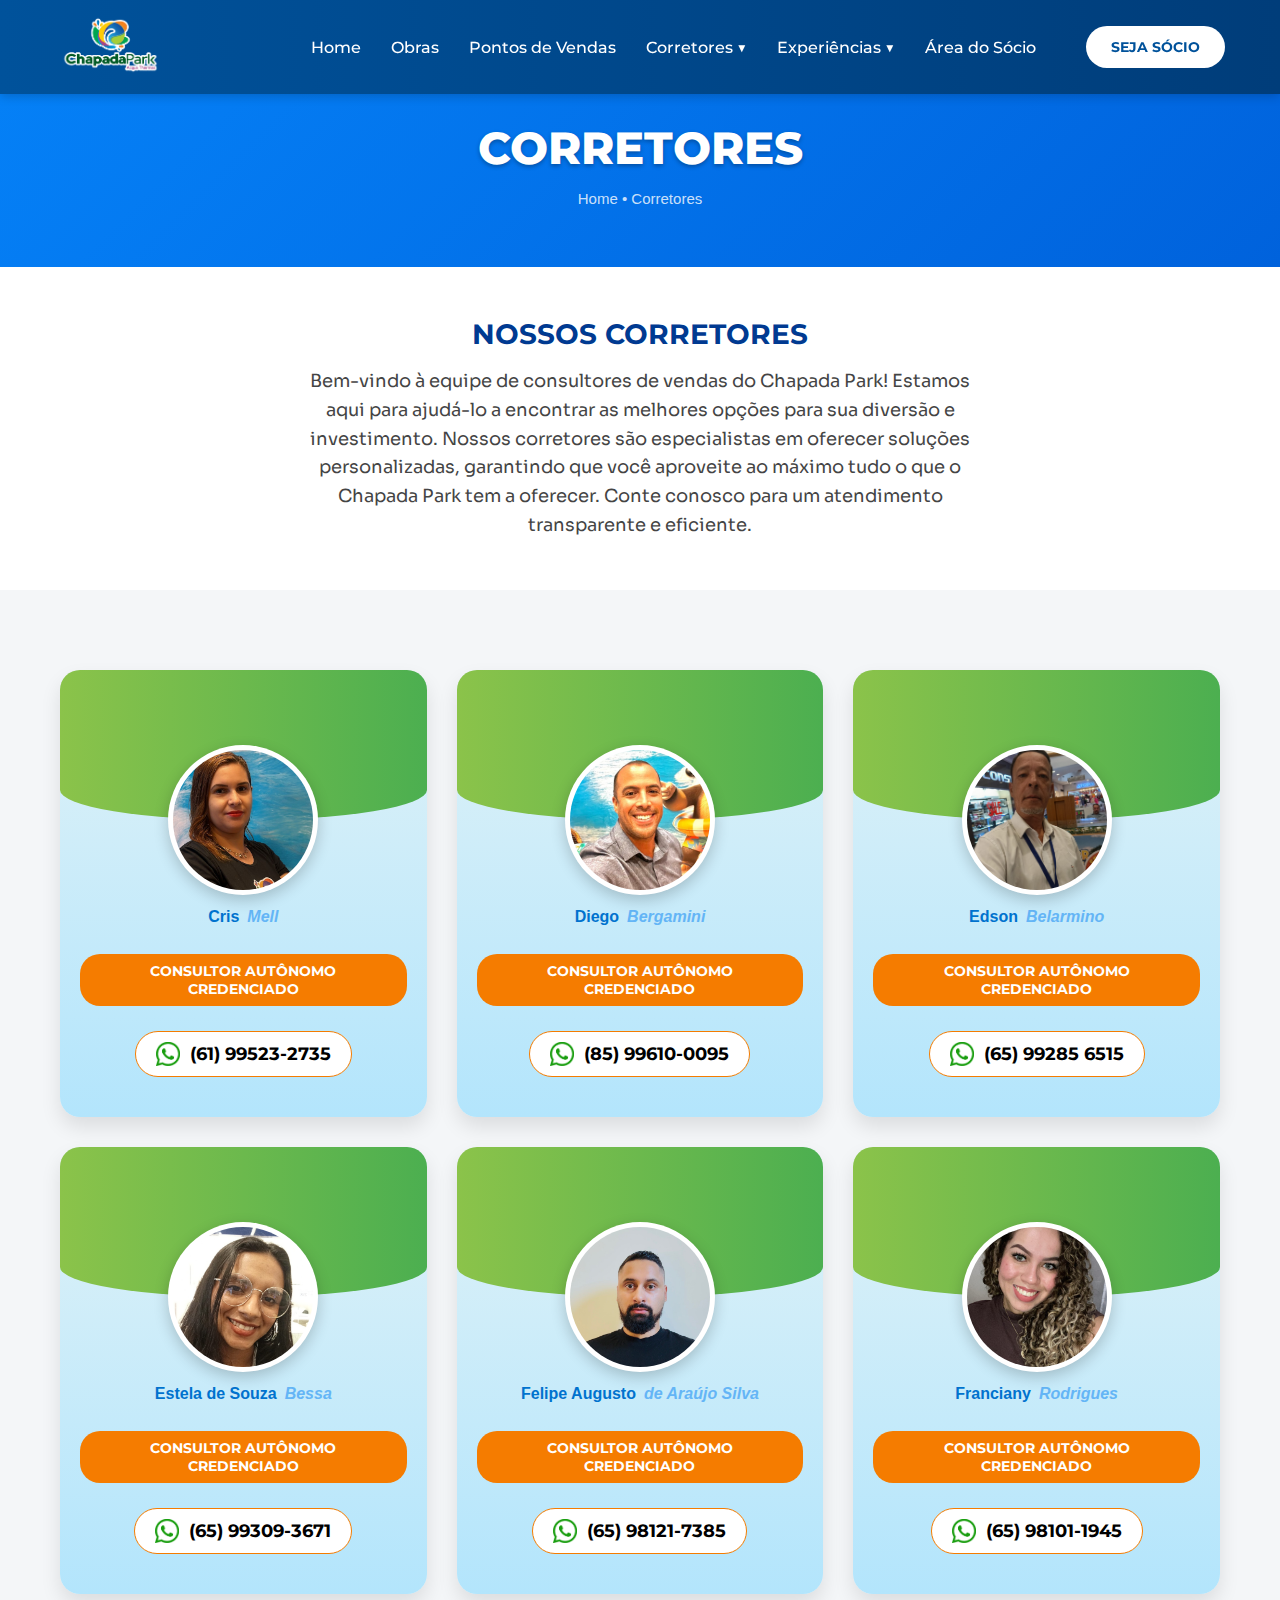
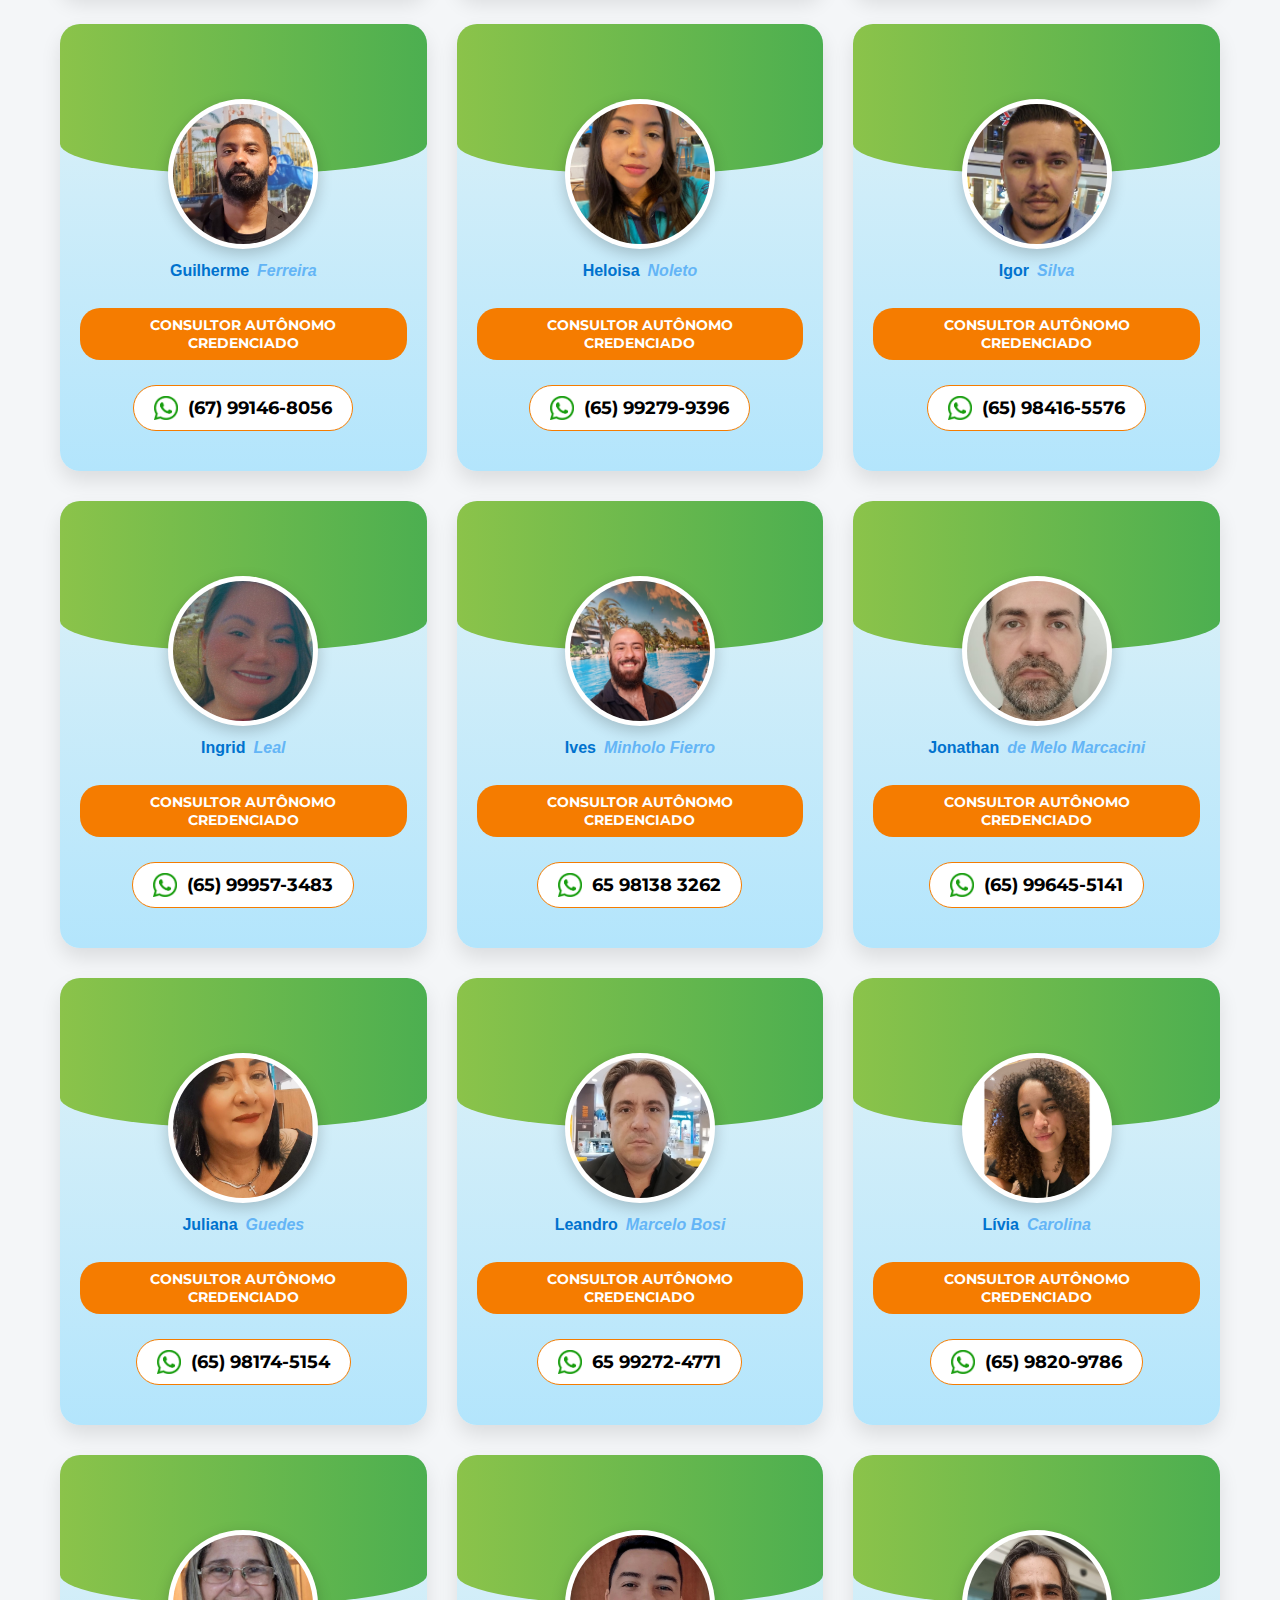
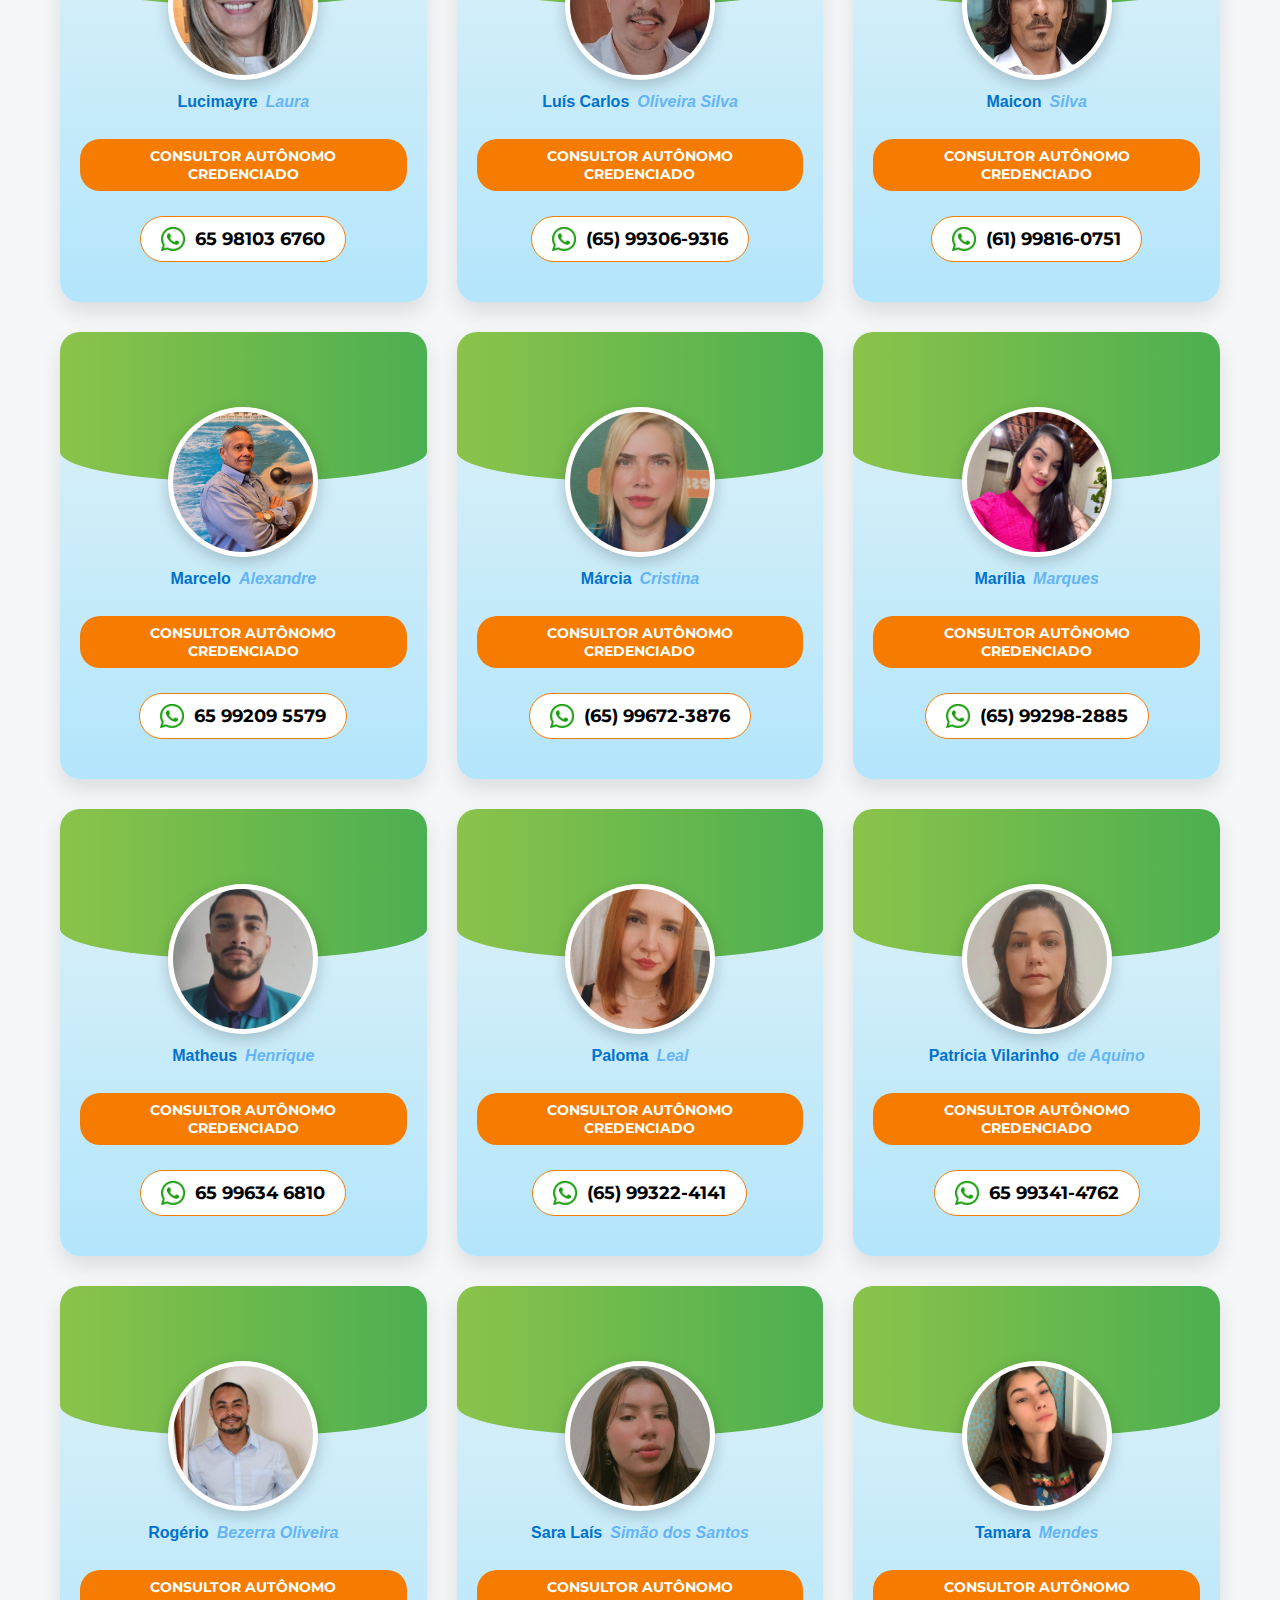
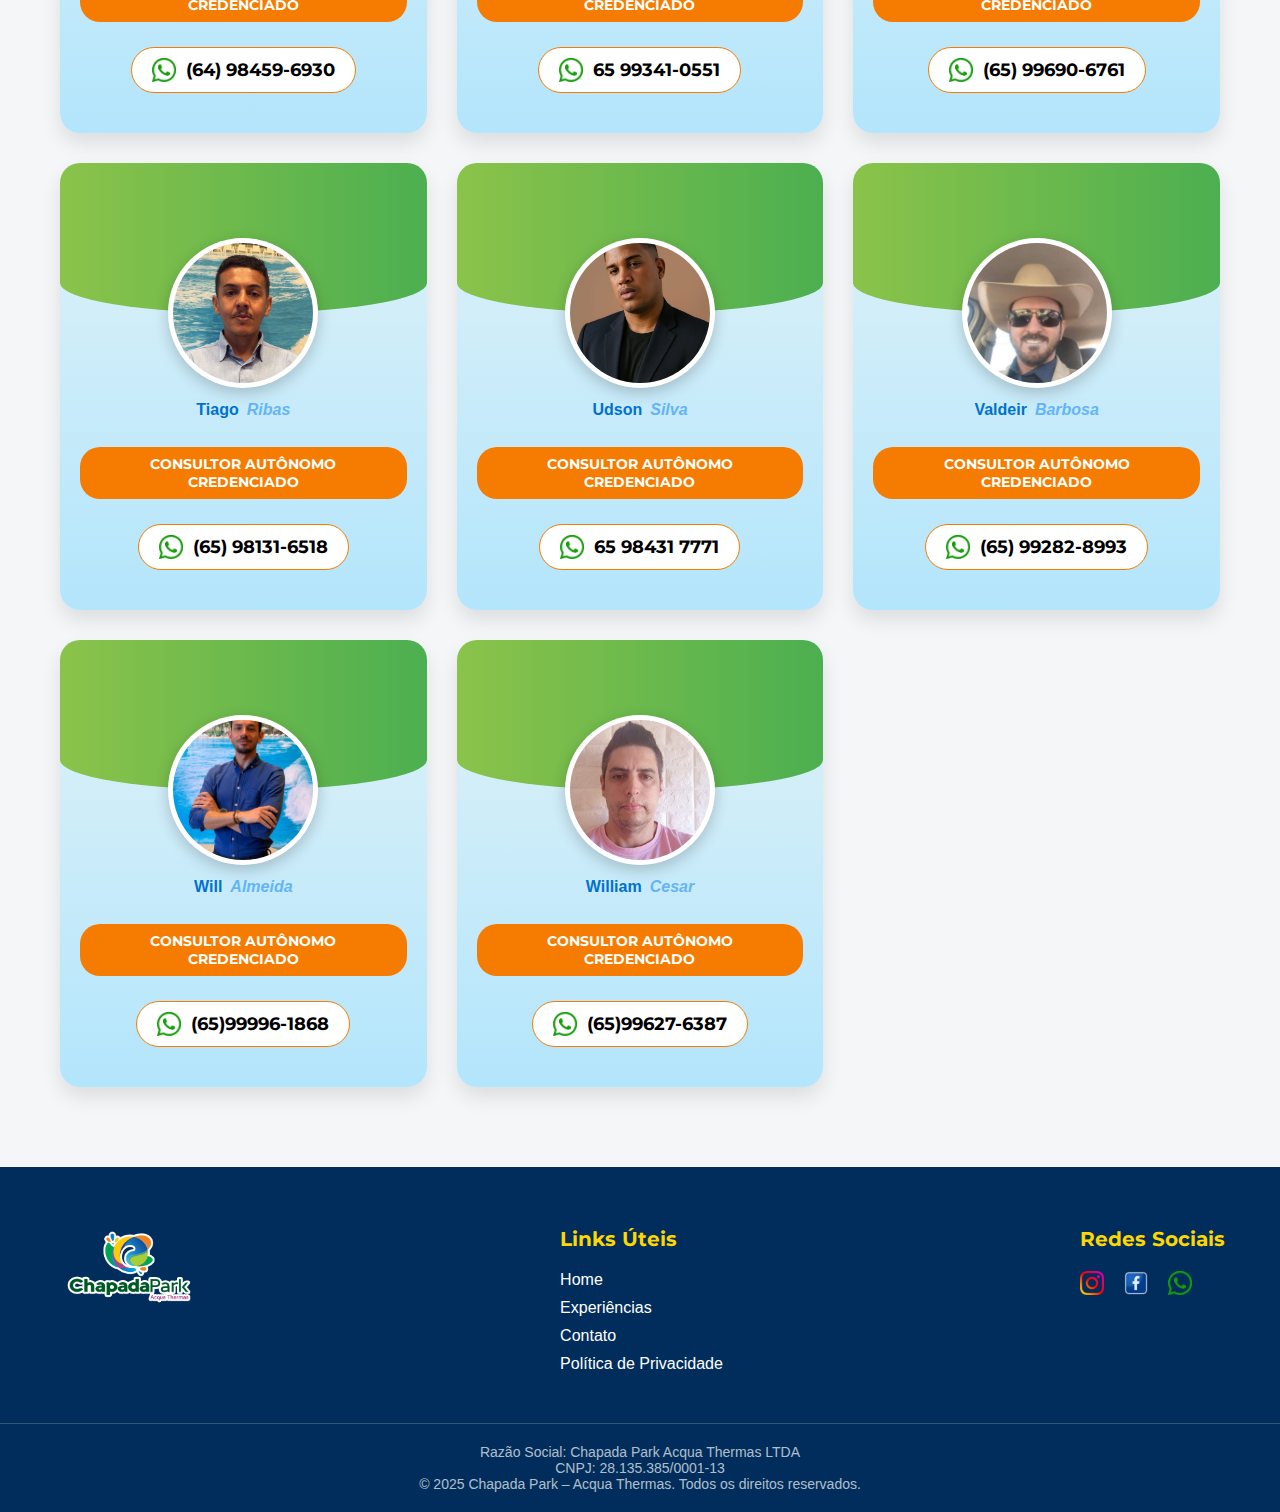
<file: Chapada-Park/corretores.html>
<!DOCTYPE html>

<html lang="pt-br">

<head>
    <meta charset="utf-8" />
    <meta content="width=device-width, initial-scale=1.0" name="viewport" />
    <style>
        @font-face {
            font-family: 'Articulat';
            src: url(../font/ArticulatCF-Regular.otf) format('opentype');
        }
    </style>
    <!-- Fontes  -->
    <link href="https://fonts.googleapis.com/css2?family=Sora&amp;display=swap" rel="stylesheet" />
    <link href="https://fonts.googleapis.com/css2?family=Montserrat:ital,wght@0,100..900;1,100..900&amp;display=swap"
        rel="stylesheet" />
    <link href="https://fonts.googleapis.com" rel="preconnect" />
    <link crossorigin="" href="https://fonts.gstatic.com" rel="preconnect" />
    <link
        href="https://fonts.googleapis.com/css2?family=Lexend:wght@100..900&amp;family=Montserrat:ital,wght@0,100..900;1,100..900&amp;display=swap"
        rel="stylesheet" />
    <!-- Link CSS Main -->
    <link href="./css/main.css" rel="stylesheet" />
    <!-- Primary Meta Tags -->
    <title>Chapada Park – Corretores</title>
    <meta content="Chapada Park – Corretores" name="title">
    <meta content="Conheça nossos consultores de vendas." name="description">
    <!-- Open Graph / Facebook -->
    <meta content="website" property="og:type" />
    <meta content="#" property="og:url" />
    <meta content="Chapada Park – Corretores" property="og:title" />
    <meta content="Conheça nossos consultores de vendas." property="og:description" />
    <meta content="#" property="og:image" />
    <!-- Twitter -->
    <meta content="summary_large_image" property="twitter:card" />
    <meta content="#" property="twitter:url" />
    <meta content="Chapada Park – Corretores" property="twitter:title" />
    <meta content="Conheça nossos consultores de vendas." property="twitter:description" />
    <meta content="#" property="twitter:image" />
    </meta>
    </meta>
</head>

<body>
    <!-- Header Section -->
    <header>
        <div class="container">
            <a aria-label="Ir para página inicial" class="logo" href="./index.html">
                <img alt="Logo Chapada Park" src="./img/logo-chapada-park.png" />
            </a>
            <!-- Menu Hambúrguer -->
            <div aria-expanded="false" aria-label="Abrir menu de navegação" class="menu-toggle" role="button"
                tabindex="0">
                <span></span>
                <span></span>
                <span></span>
            </div>
            <nav role="navigation">
                <ul>
                    <li><a href="./index.html">Home</a></li>
                    <li><a href="./nosso-progresso.html" role="menuitem">Obras</a></li>
                    <li><a href="./ponto-de-vendas.html" role="menuitem">Pontos de Vendas</a></li>
                    <li class="has-submenu">
                        <a aria-haspopup="true" href="#experiencias">Corretores ▼</a>
                        <ul class="submenu" role="menu">
                            <li><a href="./corretores.html" role="menuitem">Corretores</a></li>
                            <li><a href="https://portaldoagente.travelxs.com.br/?operadora=7138" role="menuitem">Portal
                                    do Agente</a></li>
                        </ul>
                    </li>
                    <li class="has-submenu">
                        <a aria-haspopup="true" href="#experiencias">Experiências ▼</a>
                        <ul class="submenu" role="menu">
                            <li><a href="./hospedagem.html" role="menuitem">Hospedagem</a></li>
                            <li><a href="./restaurante.html" role="menuitem">Restaurante</a></li>
                        </ul>
                    </li>
                    <li><a href="https://chapadapark.novaxs.com.br/login">Área do Sócio</a></li>
                    <li><button class="btn-socio"
                            onclick="window.location.href='https://wa.me/556593296227?text=Ol%C3%A1!%20Vim%20atrav%C3%A9s%20do%20site%20oficial%20Chapada%20Park%20e%20quero%20me%20tornar%20s%C3%B3cio!';">SEJA
                            SÓCIO</button></li>
                </ul>
            </nav>
        </div>
    </header>
    <main>
        <!-- Hero Interno -->
        <section class="internal-hero">
            <div class="container">
                <h1>CORRETORES</h1>
                <p class="breadcrumb">Home • Corretores</p>
            </div>
        </section>
        <section class="institutional-description">
            <div class="container">
                <h2>NOSSOS CORRETORES</h2>
                <p>
                    Bem-vindo à equipe de consultores de vendas do Chapada Park! Estamos aqui para ajudá-lo a encontrar
                    as melhores opções para sua diversão e investimento. Nossos corretores são especialistas em oferecer
                    soluções personalizadas, garantindo que você aproveite ao máximo tudo o que o Chapada Park tem a
                    oferecer. Conte conosco para um atendimento transparente e eficiente.
                </p>
            </div>
        </section>
        <section class="realtors-section">
            <div class="container">
                <div class="card-grid">

                    <div class="realtor-card">
                        <div class="card-top">
                            <div class="corretor-photo-container">
                                <img alt="Cris Mell" class="corretor-photo" src="./img/Cris Mell.jpeg" />
                            </div>
                        </div>
                        <div class="card-content">
                            <h3 class="corretor-name"><span class="first-name">Cris</span> <span
                                    class="last-name">Mell</span>
                            </h3>
                            <div class="corretor-cargo">CONSULTOR AUTÔNOMO CREDENCIADO</div>
                            <a class="corretor-whatsapp secondary-whatsapp" href="https://wa.me/5561995232735"
                                target="_blank">
                                <img alt="WhatsApp Icon" src="./img/whatsapp-icon.png" />
                                (61) 99523-2735
                            </a>
                        </div>
                    </div>

                    <div class="realtor-card">
                        <div class="card-top">
                            <div class="corretor-photo-container">
                                <img alt="Diego Bergamini" class="corretor-photo" src="./img/Diego Bergamini.jpg" />
                            </div>
                        </div>
                        <div class="card-content">
                            <h3 class="corretor-name"><span class="first-name">Diego</span> <span
                                    class="last-name">Bergamini</span></h3>
                            <div class="corretor-cargo">CONSULTOR AUTÔNOMO CREDENCIADO</div>
                            <a class="corretor-whatsapp secondary-whatsapp" href="https://wa.me/5585996100095"
                                target="_blank">
                                <img alt="WhatsApp Icon" src="./img/whatsapp-icon.png" />
                                (85) 99610-0095
                            </a>
                        </div>
                    </div>

                    <div class="realtor-card">
                        <div class="card-top">
                            <div class="corretor-photo-container">
                                <img alt="Edson Belarmino" class="corretor-photo" src="./img/Edson Belarmino.jpeg" />
                            </div>
                        </div>
                        <div class="card-content">
                            <h3 class="corretor-name"><span class="first-name">Edson</span> <span
                                    class="last-name">Belarmino</span></h3>
                            <div class="corretor-cargo">CONSULTOR AUTÔNOMO CREDENCIADO</div>
                            <a class="corretor-whatsapp secondary-whatsapp" href="https://wa.me/5565992856515"
                                target="_blank">
                                <img alt="WhatsApp Icon" src="./img/whatsapp-icon.png" />
                                (65) 99285 6515
                            </a>
                        </div>
                    </div>

                    <div class="realtor-card">
                        <div class="card-top">
                            <div class="corretor-photo-container">
                                <img alt="Estela de Souza Bessa" class="corretor-photo"
                                    src="./img/Estela de Souza.jpg" />
                            </div>
                        </div>
                        <div class="card-content">
                            <h3 class="corretor-name"><span class="first-name">Estela de Souza</span> <span
                                    class="last-name">Bessa</span></h3>
                            <div class="corretor-cargo">CONSULTOR AUTÔNOMO CREDENCIADO</div>
                            <a class="corretor-whatsapp secondary-whatsapp" href="https://wa.me/5565993093671"
                                target="_blank">
                                <img alt="WhatsApp Icon" src="./img/whatsapp-icon.png" />
                                (65) 99309-3671
                            </a>
                        </div>
                    </div>

                    <div class="realtor-card">
                        <div class="card-top">
                            <div class="corretor-photo-container">
                                <img alt="Felipe Augusto de Araújo Silva" class="corretor-photo"
                                    src="./img/Felipe Augusto.jpg" />
                            </div>
                        </div>
                        <div class="card-content">
                            <h3 class="corretor-name"><span class="first-name">Felipe Augusto</span> <span
                                    class="last-name">de Araújo Silva</span></h3>
                            <div class="corretor-cargo">CONSULTOR AUTÔNOMO CREDENCIADO</div>
                            <a class="corretor-whatsapp secondary-whatsapp" href="https://wa.me/5565981217385"
                                target="_blank">
                                <img alt="WhatsApp Icon" src="./img/whatsapp-icon.png" />
                                (65) 98121-7385
                            </a>
                        </div>
                    </div>

                    <div class="realtor-card">
                        <div class="card-top">
                            <div class="corretor-photo-container">
                                <img alt="Franciany Rodrigues" class="corretor-photo"
                                    src="./img/FrancianyRodrigues.jpeg" />
                            </div>
                        </div>
                        <div class="card-content">
                            <h3 class="corretor-name"><span class="first-name">Franciany</span> <span
                                    class="last-name">Rodrigues</span></h3>
                            <div class="corretor-cargo">CONSULTOR AUTÔNOMO CREDENCIADO</div>
                            <a class="corretor-whatsapp secondary-whatsapp" href="https://wa.me/5565981011945"
                                target="_blank">
                                <img alt="WhatsApp Icon" src="./img/whatsapp-icon.png" />
                                (65) 98101-1945
                            </a>
                        </div>
                    </div>

                    <div class="realtor-card">
                        <div class="card-top">
                            <div class="corretor-photo-container">
                                <img alt="Guilherme Ferreira" class="corretor-photo"
                                    src="./img/Guilherme Ferreira.jpg" />
                            </div>
                        </div>
                        <div class="card-content">
                            <h3 class="corretor-name"><span class="first-name">Guilherme</span> <span
                                    class="last-name">Ferreira</span></h3>
                            <div class="corretor-cargo">CONSULTOR AUTÔNOMO CREDENCIADO</div>
                            <a class="corretor-whatsapp secondary-whatsapp" href="https://wa.me/5567991468056"
                                target="_blank">
                                <img alt="WhatsApp Icon" src="./img/whatsapp-icon.png" />
                                (67) 99146-8056
                            </a>
                        </div>
                    </div>

                    <div class="realtor-card">
                        <div class="card-top">
                            <div class="corretor-photo-container">
                                <img alt="Heloisa Noleto" class="corretor-photo" src="./img/Heloisa Noleto.jpeg" />
                            </div>
                        </div>
                        <div class="card-content">
                            <h3 class="corretor-name"><span class="first-name">Heloisa</span> <span
                                    class="last-name">Noleto</span></h3>
                            <div class="corretor-cargo">CONSULTOR AUTÔNOMO CREDENCIADO</div>
                            <a class="corretor-whatsapp secondary-whatsapp" href="https://wa.me/5565992799396"
                                target="_blank">
                                <img alt="WhatsApp Icon" src="./img/whatsapp-icon.png" />
                                (65) 99279-9396
                            </a>
                        </div>
                    </div>

                    <div class="realtor-card">
                        <div class="card-top">
                            <div class="corretor-photo-container">
                                <img alt="Igor Silva" class="corretor-photo" src="./img/Igor Silva.jpg" />
                            </div>
                        </div>
                        <div class="card-content">
                            <h3 class="corretor-name"><span class="first-name">Igor</span> <span
                                    class="last-name">Silva</span></h3>
                            <div class="corretor-cargo">CONSULTOR AUTÔNOMO CREDENCIADO</div>
                            <a class="corretor-whatsapp secondary-whatsapp" href="https://wa.me/5565984165576"
                                target="_blank">
                                <img alt="WhatsApp Icon" src="./img/whatsapp-icon.png" />
                                (65) 98416-5576
                            </a>
                        </div>
                    </div>

                    <div class="realtor-card">
                        <div class="card-top">
                            <div class="corretor-photo-container">
                                <img alt="Ingrid Leal" class="corretor-photo" src="./img/Ingrid Leal.jpg" />
                            </div>
                        </div>
                        <div class="card-content">
                            <h3 class="corretor-name"><span class="first-name">Ingrid</span> <span
                                    class="last-name">Leal</span>
                            </h3>
                            <div class="corretor-cargo">CONSULTOR AUTÔNOMO CREDENCIADO</div>
                            <a class="corretor-whatsapp secondary-whatsapp" href="https://wa.me/5565999573483"
                                target="_blank">
                                <img alt="WhatsApp Icon" src="./img/whatsapp-icon.png" />
                                (65) 99957-3483
                            </a>
                        </div>
                    </div>

                    <div class="realtor-card">
                        <div class="card-top">
                            <div class="corretor-photo-container">
                                <img alt="Ives Minholo Fierro" class="corretor-photo"
                                    src="./img/Ives Minholo Fierro.jpg" />
                            </div>
                        </div>
                        <div class="card-content">
                            <h3 class="corretor-name"><span class="first-name">Ives</span> <span
                                    class="last-name">Minholo
                                    Fierro</span></h3>
                            <div class="corretor-cargo">CONSULTOR AUTÔNOMO CREDENCIADO</div>
                            <a class="corretor-whatsapp secondary-whatsapp" href="https://wa.me/5565981383262"
                                target="_blank">
                                <img alt="WhatsApp Icon" src="./img/whatsapp-icon.png" />
                                65 98138 3262
                            </a>
                        </div>
                    </div>

                    <div class="realtor-card">
                        <div class="card-top">
                            <div class="corretor-photo-container">
                                <img alt="Jonathan de Melo Marcacini" class="corretor-photo"
                                    src="./img/JonathandeMeloMarcacini.jpeg" />
                            </div>
                        </div>
                        <div class="card-content">
                            <h3 class="corretor-name"><span class="first-name">Jonathan</span> <span
                                    class="last-name">de Melo
                                    Marcacini</span></h3>
                            <div class="corretor-cargo">CONSULTOR AUTÔNOMO CREDENCIADO</div>
                            <a class="corretor-whatsapp secondary-whatsapp" href="https://wa.me/5565996455141"
                                target="_blank">
                                <img alt="WhatsApp Icon" src="./img/whatsapp-icon.png" />
                                (65) 99645-5141
                            </a>
                        </div>
                    </div>

                    <div class="realtor-card">
                        <div class="card-top">
                            <div class="corretor-photo-container">
                                <img alt="Juliana Guedes" class="corretor-photo" src="./img/JulianaGuedes.jpeg" />
                            </div>
                        </div>
                        <div class="card-content">
                            <h3 class="corretor-name"><span class="first-name">Juliana</span> <span
                                    class="last-name">Guedes</span></h3>
                            <div class="corretor-cargo">CONSULTOR AUTÔNOMO CREDENCIADO</div>
                            <a class="corretor-whatsapp secondary-whatsapp" href="https://wa.me/5565981745154"
                                target="_blank">
                                <img alt="WhatsApp Icon" src="./img/whatsapp-icon.png" />
                                (65) 98174-5154
                            </a>
                        </div>
                    </div>

                    <div class="realtor-card">
                        <div class="card-top">
                            <div class="corretor-photo-container">
                                <img alt="Leandro Marcelo Bosi" class="corretor-photo"
                                    src="./img/Leandro Marcelo Bosi.jpg" />
                            </div>
                        </div>
                        <div class="card-content">
                            <h3 class="corretor-name"><span class="first-name">Leandro</span> <span
                                    class="last-name">Marcelo
                                    Bosi</span></h3>
                            <div class="corretor-cargo">CONSULTOR AUTÔNOMO CREDENCIADO</div>
                            <a class="corretor-whatsapp secondary-whatsapp" href="https://wa.me/5565992724771"
                                target="_blank">
                                <img alt="WhatsApp Icon" src="./img/whatsapp-icon.png" />
                                65 99272-4771
                            </a>
                        </div>
                    </div>

                    <div class="realtor-card">
                        <div class="card-top">
                            <div class="corretor-photo-container">
                                <img alt="Lívia Carolina" class="corretor-photo" src="./img/livia.jpeg" />
                            </div>
                        </div>
                        <div class="card-content">
                            <h3 class="corretor-name"><span class="first-name">Lívia</span> <span
                                    class="last-name">Carolina</span></h3>
                            <div class="corretor-cargo">CONSULTOR AUTÔNOMO CREDENCIADO</div>
                            <a class="corretor-whatsapp secondary-whatsapp" href="https://wa.me/556598209786"
                                target="_blank">
                                <img alt="WhatsApp Icon" src="./img/whatsapp-icon.png" />
                                (65) 9820-9786
                            </a>
                        </div>
                    </div>
                    <div class="realtor-card">
                        <div class="card-top">
                            <div class="corretor-photo-container">
                                <img alt="Lucimayre Laura" class="corretor-photo" src="./img/Lucimayre Laura.jpg" />
                            </div>
                        </div>
                        <div class="card-content">
                            <h3 class="corretor-name"><span class="first-name">Lucimayre</span> <span
                                    class="last-name">Laura</span></h3>
                            <div class="corretor-cargo">CONSULTOR AUTÔNOMO CREDENCIADO</div>
                            <a class="corretor-whatsapp secondary-whatsapp" href="https://wa.me/5565981036760"
                                target="_blank">
                                <img alt="WhatsApp Icon" src="./img/whatsapp-icon.png" />
                                65 98103 6760
                            </a>
                        </div>
                    </div>

                    <div class="realtor-card">
                        <div class="card-top">
                            <div class="corretor-photo-container">
                                <img alt="Luís Carlos Oliveira Silva" class="corretor-photo"
                                    src="./img/Luis Carlos.jpg" />
                            </div>
                        </div>
                        <div class="card-content">
                            <h3 class="corretor-name"><span class="first-name">Luís Carlos</span> <span
                                    class="last-name">Oliveira Silva</span></h3>
                            <div class="corretor-cargo">CONSULTOR AUTÔNOMO CREDENCIADO</div>
                            <a class="corretor-whatsapp secondary-whatsapp" href="https://wa.me/5565993069316"
                                target="_blank">
                                <img alt="WhatsApp Icon" src="./img/whatsapp-icon.png" />
                                (65) 99306-9316
                            </a>
                        </div>
                    </div>

                    <div class="realtor-card">
                        <div class="card-top">
                            <div class="corretor-photo-container">
                                <img alt="Maicon Silva" class="corretor-photo" src="./img/Maicon Silva.jpg" />
                            </div>
                        </div>
                        <div class="card-content">
                            <h3 class="corretor-name"><span class="first-name">Maicon</span> <span
                                    class="last-name">Silva</span></h3>
                            <div class="corretor-cargo">CONSULTOR AUTÔNOMO CREDENCIADO</div>
                            <a class="corretor-whatsapp secondary-whatsapp" href="https://wa.me/5561998160751"
                                target="_blank">
                                <img alt="WhatsApp Icon" src="./img/whatsapp-icon.png" />
                                (61) 99816-0751
                            </a>
                        </div>
                    </div>

                    <div class="realtor-card">
                        <div class="card-top">
                            <div class="corretor-photo-container">
                                <img alt="Marcelo Alexandre" class="corretor-photo" src="./img/Marcelo Alexandre.jpg" />
                            </div>
                        </div>
                        <div class="card-content">
                            <h3 class="corretor-name"><span class="first-name">Marcelo</span> <span
                                    class="last-name">Alexandre</span></h3>
                            <div class="corretor-cargo">CONSULTOR AUTÔNOMO CREDENCIADO</div>
                            <a class="corretor-whatsapp secondary-whatsapp" href="https://wa.me/5565992095579"
                                target="_blank">
                                <img alt="WhatsApp Icon" src="./img/whatsapp-icon.png" />
                                65 99209 5579
                            </a>
                        </div>
                    </div>

                    <div class="realtor-card">
                        <div class="card-top">
                            <div class="corretor-photo-container">
                                <img alt="Márcia Cristina" class="corretor-photo" src="./img/Márcia Cristina.jpg" />
                            </div>
                        </div>
                        <div class="card-content">
                            <h3 class="corretor-name"><span class="first-name">Márcia</span> <span
                                    class="last-name">Cristina</span></h3>
                            <div class="corretor-cargo">CONSULTOR AUTÔNOMO CREDENCIADO</div>
                            <a class="corretor-whatsapp secondary-whatsapp" href="https://wa.me/5565996723876"
                                target="_blank">
                                <img alt="WhatsApp Icon" src="./img/whatsapp-icon.png" />
                                (65) 99672-3876
                            </a>
                        </div>
                    </div>

                    <div class="realtor-card">
                        <div class="card-top">
                            <div class="corretor-photo-container">
                                <img alt="Marília Marques" class="corretor-photo" src="./img/mariliamarques.jpg" />
                            </div>
                        </div>
                        <div class="card-content">
                            <h3 class="corretor-name"><span class="first-name">Marília</span> <span
                                    class="last-name">Marques</span></h3>
                            <div class="corretor-cargo">CONSULTOR AUTÔNOMO CREDENCIADO</div>
                            <a class="corretor-whatsapp secondary-whatsapp" href="https://wa.me/5565992982885"
                                target="_blank">
                                <img alt="WhatsApp Icon" src="./img/whatsapp-icon.png" />
                                (65) 99298-2885
                            </a>
                        </div>
                    </div>

                    <div class="realtor-card">
                        <div class="card-top">
                            <div class="corretor-photo-container">
                                <img alt="Matheus Henrique" class="corretor-photo" src="./img/Matheus Henrique.jpg" />
                            </div>
                        </div>
                        <div class="card-content">
                            <h3 class="corretor-name"><span class="first-name">Matheus</span> <span
                                    class="last-name">Henrique</span></h3>
                            <div class="corretor-cargo">CONSULTOR AUTÔNOMO CREDENCIADO</div>
                            <a class="corretor-whatsapp secondary-whatsapp" href="https://wa.me/5565996346810"
                                target="_blank">
                                <img alt="WhatsApp Icon" src="./img/whatsapp-icon.png" />
                                65 99634 6810
                            </a>
                        </div>
                    </div>

                    <div class="realtor-card">
                        <div class="card-top">
                            <div class="corretor-photo-container">
                                <img alt="Paloma Leal" class="corretor-photo" src="./img/Paloma Leal.jpg" />
                            </div>
                        </div>
                        <div class="card-content">
                            <h3 class="corretor-name"><span class="first-name">Paloma</span> <span
                                    class="last-name">Leal</span></h3>
                            <div class="corretor-cargo">CONSULTOR AUTÔNOMO CREDENCIADO</div>
                            <a class="corretor-whatsapp secondary-whatsapp" href="https://wa.me/5565993224141"
                                target="_blank">
                                <img alt="WhatsApp Icon" src="./img/whatsapp-icon.png" />
                                (65) 99322-4141
                            </a>
                        </div>
                    </div>

                    <div class="realtor-card">
                        <div class="card-top">
                            <div class="corretor-photo-container">
                                <img alt="Patrícia Vilarinho de Aquino" class="corretor-photo"
                                    src="./img/Patricia Vilarinho.jpg" />
                            </div>
                        </div>
                        <div class="card-content">
                            <h3 class="corretor-name"><span class="first-name">Patrícia Vilarinho</span> <span
                                    class="last-name">de Aquino</span></h3>
                            <div class="corretor-cargo">CONSULTOR AUTÔNOMO CREDENCIADO</div>
                            <a class="corretor-whatsapp secondary-whatsapp" href="https://wa.me/5565993414762"
                                target="_blank">
                                <img alt="WhatsApp Icon" src="./img/whatsapp-icon.png" />
                                65 99341-4762
                            </a>
                        </div>
                    </div>

                    <div class="realtor-card">
                        <div class="card-top">
                            <div class="corretor-photo-container">
                                <img alt="Rogério Bezerra Oliveira" class="corretor-photo"
                                    src="./img/Rogério Bezerra Oliveira.jpg" />
                            </div>
                        </div>
                        <div class="card-content">
                            <h3 class="corretor-name"><span class="first-name">Rogério</span> <span
                                    class="last-name">Bezerra
                                    Oliveira</span></h3>
                            <div class="corretor-cargo">CONSULTOR AUTÔNOMO CREDENCIADO</div>
                            <a class="corretor-whatsapp secondary-whatsapp" href="https://wa.me/5564984596930"
                                target="_blank">
                                <img alt="WhatsApp Icon" src="./img/whatsapp-icon.png" />
                                (64) 98459-6930
                            </a>
                        </div>
                    </div>

                    <div class="realtor-card">
                        <div class="card-top">
                            <div class="corretor-photo-container">
                                <img alt="Sara Laís Simão dos Santos" class="corretor-photo"
                                    src="./img/Sara Lais.jpg" />
                            </div>
                        </div>
                        <div class="card-content">
                            <h3 class="corretor-name"><span class="first-name">Sara Laís</span> <span
                                    class="last-name">Simão dos Santos</span></h3>
                            <div class="corretor-cargo">CONSULTOR AUTÔNOMO CREDENCIADO</div>
                            <a class="corretor-whatsapp secondary-whatsapp" href="https://wa.me/5565993410551"
                                target="_blank">
                                <img alt="WhatsApp Icon" src="./img/whatsapp-icon.png" />
                                65 99341-0551
                            </a>
                        </div>
                    </div>

                    <div class="realtor-card">
                        <div class="card-top">
                            <div class="corretor-photo-container">
                                <img alt="Tamara Mendes" class="corretor-photo" src="./img/TamaraMendes.jpeg" />
                            </div>
                        </div>
                        <div class="card-content">
                            <h3 class="corretor-name"><span class="first-name">Tamara</span> <span
                                    class="last-name">Mendes</span></h3>
                            <div class="corretor-cargo">CONSULTOR AUTÔNOMO CREDENCIADO</div>
                            <a class="corretor-whatsapp secondary-whatsapp" href="https://wa.me/5565996906761"
                                target="_blank">
                                <img alt="WhatsApp Icon" src="./img/whatsapp-icon.png" />
                                (65) 99690-6761
                            </a>
                        </div>
                    </div>

                    <div class="realtor-card">
                        <div class="card-top">
                            <div class="corretor-photo-container">
                                <img alt="Tiago Ribas" class="corretor-photo" src="./img/TiagoRibas.jpg" />
                            </div>
                        </div>
                        <div class="card-content">
                            <h3 class="corretor-name"><span class="first-name">Tiago</span> <span
                                    class="last-name">Ribas</span>
                            </h3>
                            <div class="corretor-cargo">CONSULTOR AUTÔNOMO CREDENCIADO</div>
                            <a class="corretor-whatsapp secondary-whatsapp" href="https://wa.me/5565981316518"
                                target="_blank">
                                <img alt="WhatsApp Icon" src="./img/whatsapp-icon.png" />
                                (65) 98131-6518
                            </a>
                        </div>
                    </div>

                    <div class="realtor-card">
                        <div class="card-top">
                            <div class="corretor-photo-container">
                                <img alt="Udson Silva" class="corretor-photo" src="./img/Udson Silva .jpg" />
                            </div>
                        </div>
                        <div class="card-content">
                            <h3 class="corretor-name"><span class="first-name">Udson</span> <span
                                    class="last-name">Silva</span>
                            </h3>
                            <div class="corretor-cargo">CONSULTOR AUTÔNOMO CREDENCIADO</div>
                            <a class="corretor-whatsapp secondary-whatsapp" href="https://wa.me/5565984317771"
                                target="_blank">
                                <img alt="WhatsApp Icon" src="./img/whatsapp-icon.png" />
                                65 98431 7771
                            </a>
                        </div>
                    </div>

                    <div class="realtor-card">
                        <div class="card-top">
                            <div class="corretor-photo-container">
                                <img alt="Valdeir Barbosa" class="corretor-photo" src="./img/Valdeir-Barbosa.jpg" />
                            </div>
                        </div>
                        <div class="card-content">
                            <h3 class="corretor-name"><span class="first-name">Valdeir</span> <span
                                    class="last-name">Barbosa</span></h3>
                            <div class="corretor-cargo">CONSULTOR AUTÔNOMO CREDENCIADO</div>
                            <a class="corretor-whatsapp secondary-whatsapp" href="https://wa.me/5565992828993"
                                target="_blank">
                                <img alt="WhatsApp Icon" src="./img/whatsapp-icon.png" />
                                (65) 99282-8993
                            </a>
                        </div>
                    </div>

                    <div class="realtor-card">
                        <div class="card-top">
                            <div class="corretor-photo-container">
                                <img alt="Will Almeida" class="corretor-photo" src="./img/Will Almeida .jpeg" />
                            </div>
                        </div>
                        <div class="card-content">
                            <h3 class="corretor-name"><span class="first-name">Will</span> <span
                                    class="last-name">Almeida</span></h3>
                            <div class="corretor-cargo">CONSULTOR AUTÔNOMO CREDENCIADO</div>
                            <a class="corretor-whatsapp secondary-whatsapp" href="https://wa.me/5565999961868"
                                target="_blank">
                                <img alt="WhatsApp Icon" src="./img/whatsapp-icon.png" />
                                (65)99996-1868
                            </a>
                        </div>
                    </div>

                    <div class="realtor-card">
                        <div class="card-top">
                            <div class="corretor-photo-container">
                                <img alt="William Cesar" class="corretor-photo" src="./img/WilliamCesar.jpeg" />
                            </div>
                        </div>
                        <div class="card-content">
                            <h3 class="corretor-name"><span class="first-name">William</span> <span
                                    class="last-name">Cesar</span></h3>
                            <div class="corretor-cargo">CONSULTOR AUTÔNOMO CREDENCIADO</div>
                            <a class="corretor-whatsapp secondary-whatsapp" href="https://wa.me/5565996276387"
                                target="_blank">
                                <img alt="WhatsApp Icon" src="./img/whatsapp-icon.png" />
                                (65)99627-6387
                            </a>
                        </div>
                    </div>

                </div>
            </div>
        </section>
    </main>
    <!-- Rodapé Section -->
    <footer>
        <div class="container">
            <div class="footer-logo">
                <img alt="Logo Chapada Park Branco" src="./img/logo-chapada-park.png" />
            </div>
            <div class="footer-links">
                <h3>Links Úteis</h3>
                <ul>
                    <li><a href="./index.html">Home</a></li>
                    <li><a href="#">Experiências</a></li>
                    <li><a href="#">Contato</a></li>
                    <li><a href="#">Política de Privacidade</a></li>
                </ul>
            </div>
            <div class="social-media">
                <h3>Redes Sociais</h3>
                <ul>
                    <li><a href="https://www.instagram.com/chapadaparkoficial/"><img alt="Instagram"
                                src="./img/instagram-icon.png" /></a></li>
                    <li><a href="https://facebook.com/chapadapark"><img alt="Facebook"
                                src="./img/facebook-icon.png" /></a></li>
                    <li><a
                            href="https://wa.me/556593296227?text=Ol%C3%A1!%20Tenho%20interesse%20e%20queria%20mais%20informa%C3%A7%C3%B5es%2C%20por%20favor"><img
                                alt="WhatsApp" src="./img/whatsapp-icon.png" /></a></li>
                </ul>
            </div>
        </div>
        <div class="copyright">
            <p>Razão Social: Chapada Park Acqua Thermas LTDA</p>
            <p>CNPJ: 28.135.385/0001-13</p>
            <p>© 2025 Chapada Park – Acqua Thermas. Todos os direitos reservados.</p>
        </div>
    </footer>
    <!-- JavaScript -->
    <script src="./js/main.js"></script>
</body>

</html>
</file>
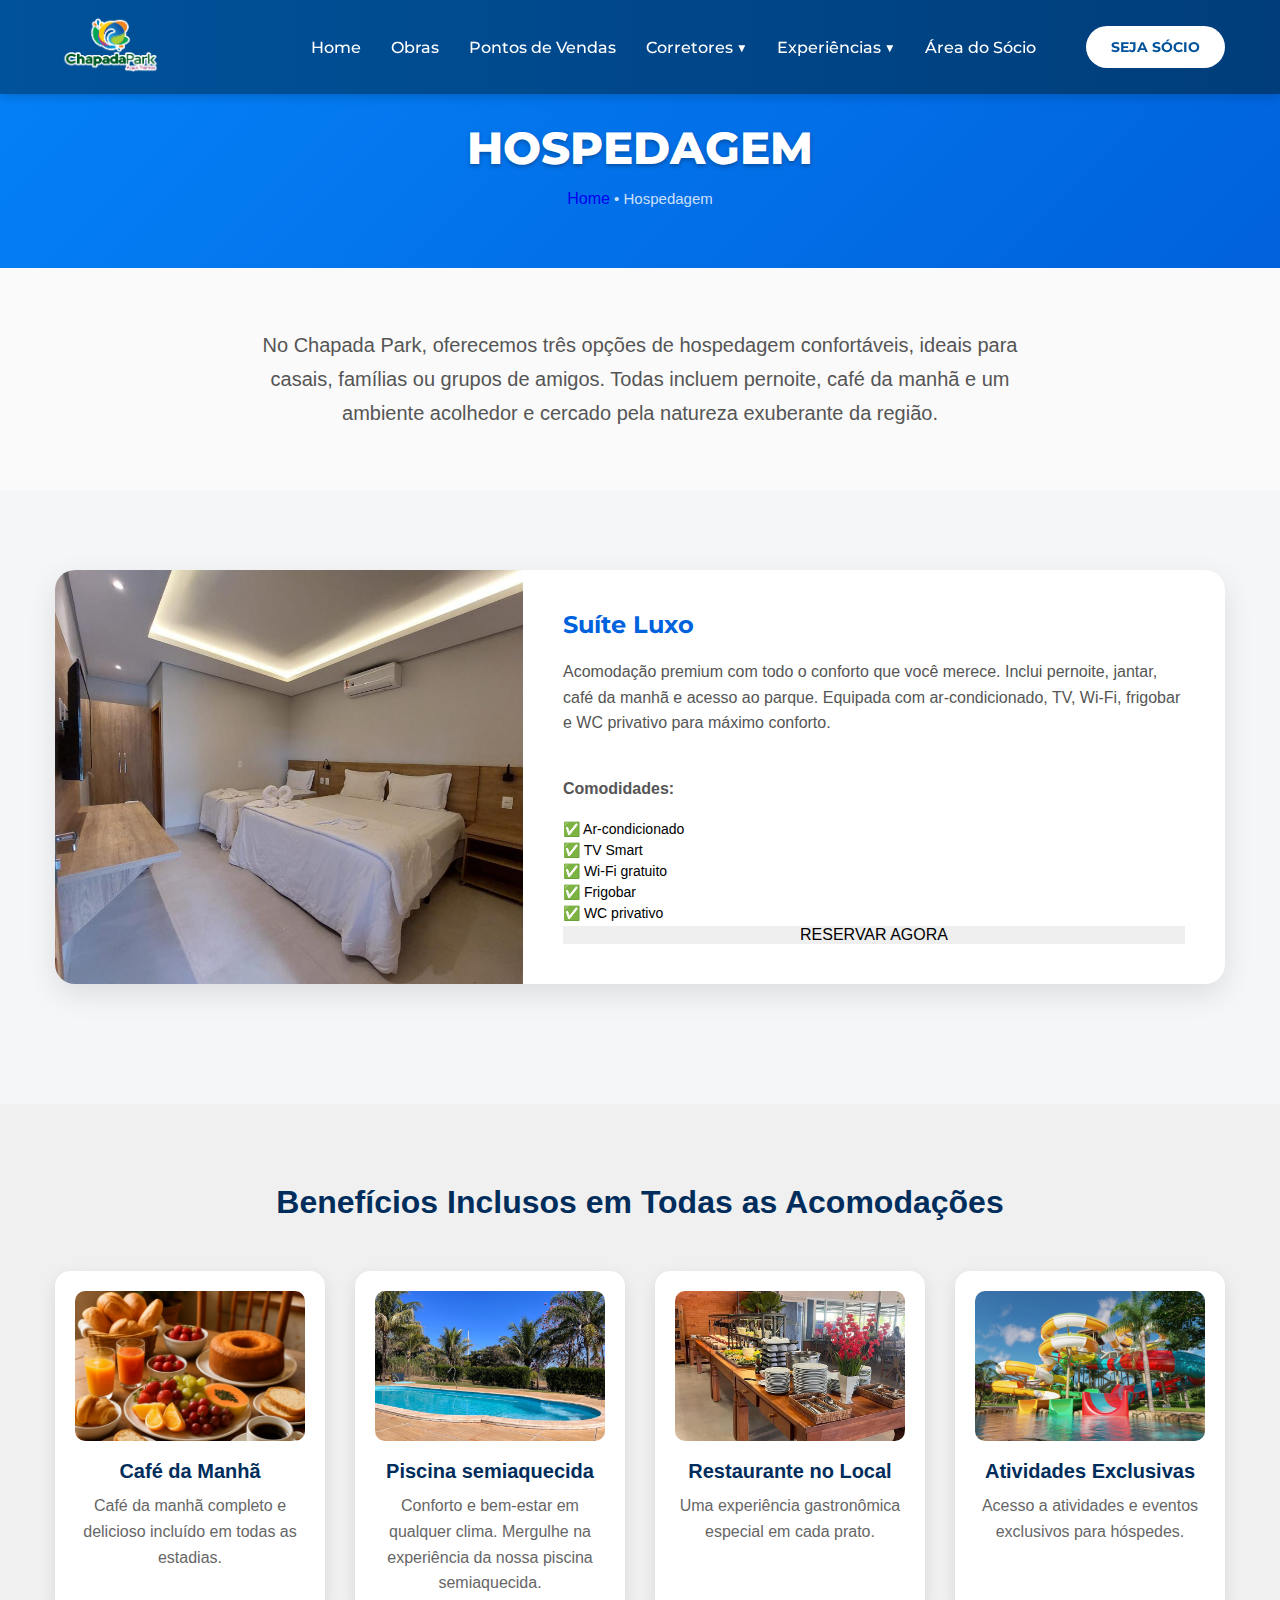
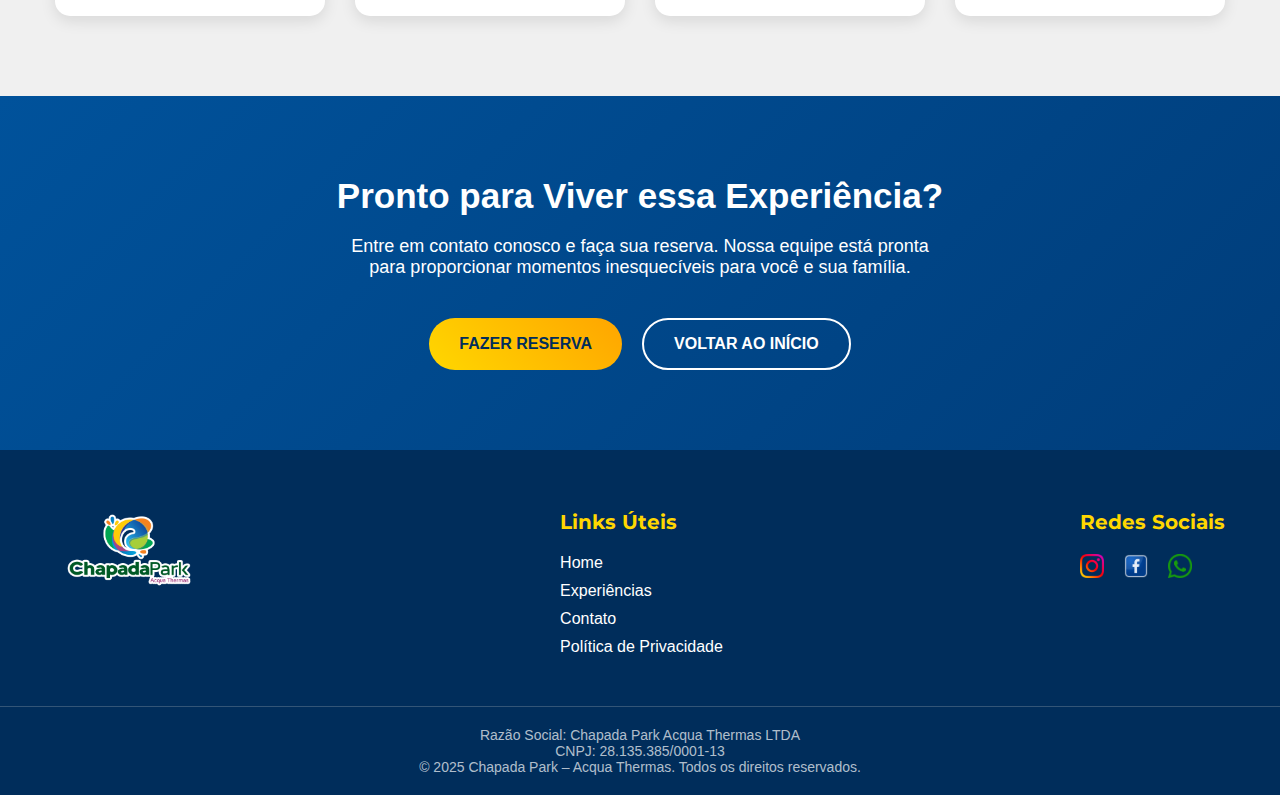
<file: Chapada-Park/hospedagem.html>
<!DOCTYPE html>
<html lang="pt-br">

<head>
    <meta charset="UTF-8">
    <meta name="viewport" content="width=device-width, initial-scale=1.0">

    <!-- Fontes  -->
    <link href="https://fonts.googleapis.com/css2?family=Sora:wght@300;400;500;600;700&display=swap" rel="stylesheet">
    <link href="https://fonts.googleapis.com/css2?family=Montserrat:ital,wght@0,100..900;1,100..900&display=swap" rel="stylesheet">
    <link rel="preconnect" href="https://fonts.googleapis.com">
    <link rel="preconnect" href="https://fonts.gstatic.com" crossorigin>
    <link href="https://fonts.googleapis.com/css2?family=Lexend:wght@100..900&family=Montserrat:ital,wght@0,100..900;1,100..900&display=swap" rel="stylesheet">

    <!-- Link CSS Melhorado -->
    <link rel="stylesheet" href="./css/main.css">

    <!-- Primary Meta Tags -->
    <title>Chapada Park – Hospedagem</title>
    <meta name="title" content="Chapada Park – Hospedagem" />
    <meta name="description" content="Conforto e natureza integrados para você e sua família aproveitarem cada momento do parque sem pressa. Chalés, suítes luxo e muito mais." />

    <!-- Open Graph / Facebook -->
    <meta property="og:type" content="website" />
    <meta property="og:url" content="https://chapadapark.com.br/hospedagem" />
    <meta property="og:title" content="Chapada Park – Hospedagem" />
    <meta property="og:description" content="Conforto e natureza integrados para você e sua família aproveitarem cada momento do parque sem pressa." />
    <meta property="og:image" content="./img/pousada-fachada.jpg" />

    <!-- Twitter -->
    <meta property="twitter:card" content="summary_large_image" />
    <meta property="twitter:url" content="https://chapadapark.com.br/hospedagem" />
    <meta property="twitter:title" content="Chapada Park – Hospedagem" />
    <meta property="twitter:description" content="Conforto e natureza integrados para você e sua família aproveitarem cada momento do parque sem pressa." />
    <meta property="twitter:image" content="./img/pousada-fachada.jpg" />

    <!-- Favicon -->
    <link rel="icon" type="image/png" href="./img/logo-chapada-park.png">

</head>

<body>
    <!-- Header Section -->
    <header>
        <div class="container">
            <a href="./index.html" class="logo" aria-label="Ir para página inicial">
                <img src="./img/logo-chapada-park.png" alt="Logo Chapada Park">
            </a>
            
            <!-- Menu Hambúrguer -->
            <div class="menu-toggle" role="button" aria-label="Abrir menu de navegação" aria-expanded="false" tabindex="0">
                <span></span>
                <span></span>
                <span></span>
            </div>
            
            <nav role="navigation">
                <ul>
                    <li><a href="./index.html">Home</a></li>
                    <li><a href="./nosso-progresso.html" role="menuitem">Obras</a></li>
                    <li><a href="./ponto-de-vendas.html" role="menuitem">Pontos de Vendas</a></li>
                    <li class="has-submenu">
                        <a href="#experiencias" aria-haspopup="true">Corretores ▼</a>
                        <ul class="submenu" role="menu">
                            <li><a href="./corretores.html" role="menuitem">Corretores</a></li>
                            <li><a href="https://portaldoagente.travelxs.com.br/?operadora=7138" role="menuitem">Portal do Agente</a></li>
                        </ul>
                    </li>
                    <li class="has-submenu">
                        <a href="#experiencias" aria-haspopup="true">Experiências ▼</a>
                        <ul class="submenu" role="menu">
                            <li><a href="./hospedagem.html" role="menuitem">Hospedagem</a></li>
                            <li><a href="./restaurante.html" role="menuitem">Restaurante</a></li>
                        </ul>
                    </li>
                    <li><a href="https://chapadapark.novaxs.com.br/login">Área do Sócio</a></li>
                    <li><button class="btn-socio" onclick="window.location.href='https://wa.me/556593296227?text=Ol%C3%A1!%20Vim%20atrav%C3%A9s%20do%20site%20oficial%20Chapada%20Park%20e%20quero%20me%20tornar%20s%C3%B3cio!';">SEJA SÓCIO</button></li>
                </ul>
            </nav>
        </div>
    </header>

    <main>
        <!-- Hero Interno -->
        <section class="internal-hero">
            <div class="container">
                <h1>HOSPEDAGEM</h1>
                <p class="breadcrumb">
                    <a href="./index.html">Home</a> • Hospedagem
                </p>
            </div>
        </section>

        <!-- Bloco de Introdução/Descrição Geral -->
        <section class="intro-description">
            <div class="container">
                <p>
                    No Chapada Park, oferecemos três opções de hospedagem confortáveis, ideais para casais, famílias ou grupos de amigos. Todas incluem pernoite, café da manhã e um ambiente acolhedor e cercado pela natureza exuberante da região.
                </p>
            </div>
        </section>

        <!-- Cartões de Acomodação -->
        <section class="accommodation-cards">
            <div class="container">

                <!-- Cartão 2 – Suíte Luxo Sem Varanda -->
                <div class="accommodation-card">
                    <div class="card-image">
                        <img src="./img/quarto-luxo.jpg" alt="Interior elegante da suíte luxo com cama de casal" loading="lazy">
                    </div>
                    <div class="card-content">
                        <h3>Suíte Luxo</h3>
                        <p>Acomodação premium com todo o conforto que você merece. Inclui pernoite, jantar, café da manhã e acesso ao parque. Equipada com ar-condicionado, TV, Wi-Fi, frigobar e WC privativo para máximo conforto.</p>
                        <div class="amenities">
                            <p><strong>Comodidades:</strong></p>
                            <ul>
                                <li>✅ Ar-condicionado</li>
                                <li>✅ TV Smart</li>
                                <li>✅ Wi-Fi gratuito</li>
                                <li>✅ Frigobar</li>
                                <li>✅ WC privativo</li>
                            </ul>
                        </div>
                        <button class="btn-acomodacoes" onclick="window.open('https://book.bitzsoftwares.com.br/00b02b9d-d3bc-499f-bf4d-ed56c21a747d', '_blank')">RESERVAR AGORA</button>
                    </div>
                </div>

                
        </section>

        <!-- Seção de Benefícios -->
        <section class="benefits-section">
            <div class="container">
                <h2>Benefícios Inclusos em Todas as Acomodações</h2>
                <div class="benefits-grid">
                    <div class="benefit-item">
                        <img src="./img/cafe-da-manha.jpg" alt="Café da manhã delicioso" loading="lazy">
                        <h3>Café da Manhã</h3>
                        <p>Café da manhã completo e delicioso incluído em todas as estadias.</p>
                    </div>
                    <div class="benefit-item">
                        <img src="./img/piscina2.jpg" alt="Acesso às piscinas" loading="lazy">
                        <h3>Piscina semiaquecida</h3>
                        <p>Conforto e bem-estar em qualquer clima. Mergulhe na experiência da nossa piscina semiaquecida.</p>
                    </div>
                    <div class="benefit-item">
                        <img src="./img/restaurante2.jpeg" alt="Restaurante do parque" loading="lazy">
                        <h3>Restaurante no Local</h3>
                        <p>Uma experiência gastronômica especial em cada prato.</p>
                    </div>
                    <div class="benefit-item">
                        <img src="./img/toboaguas.jpeg" alt="Família se divertindo" loading="lazy">
                        <h3>Atividades Exclusivas</h3>
                        <p>Acesso a atividades e eventos exclusivos para hóspedes.</p>
                    </div>
                </div>
            </div>
        </section>

        <!-- Call to Action -->
        <section class="cta-section">
            <div class="container">
                <h2>Pronto para Viver essa Experiência?</h2>
                <p>Entre em contato conosco e faça sua reserva. Nossa equipe está pronta para proporcionar momentos inesquecíveis para você e sua família.</p>
                <div class="cta-buttons">
                    <button class="btn-primary" onclick="window.open('https://book.bitzsoftwares.com.br/00b02b9d-d3bc-499f-bf4d-ed56c21a747d', '_blank')">
                        FAZER RESERVA
                    </button>
                    <button class="btn-secondary" onclick="window.location.href='./index.html'">
                        VOLTAR AO INÍCIO
                    </button>
                </div>
            </div>
        </section>
    </main>

    <!-- Rodapé Section -->
    <footer>
        <div class="container">
            <div class="footer-logo">
                <img src="./img/logo-chapada-park.png" alt="Logo Chapada Park">
            </div>
            <div class="footer-links">
                <h3>Links Úteis</h3>
                <ul>
                    <li><a href="./index.html">Home</a></li>
                    <li><a href="./index.html#experiencias">Experiências</a></li>
                    <li><a href="#contato">Contato</a></li>
                    <li><a href="#privacidade">Política de Privacidade</a></li>
                </ul>
            </div>
            <div class="social-media">
                <h3>Redes Sociais</h3>
                <ul>
                    <li><a href="https://instagram.com/chapadapark" target="_blank" rel="noopener noreferrer" aria-label="Seguir no Instagram">
                        <img src="./img/instagram-icon.png" alt="Instagram">
                    </a></li>
                    <li><a href="https://facebook.com/chapadapark" target="_blank" rel="noopener noreferrer" aria-label="Seguir no Facebook">
                        <img src="./img/facebook-icon.png" alt="Facebook">
                    </a></li>
                    <li><a href="https://wa.me/556593296227?text=Ol%C3%A1!%20Tenho%20interesse%20e%20queria%20mais%20informa%C3%A7%C3%B5es%2C%20por%20favor" target="_blank" rel="noopener noreferrer" aria-label="Entrar em contato via WhatsApp">
                        <img src="./img/whatsapp-icon.png" alt="WhatsApp">
                    </a></li>
                </ul>
            </div>
        </div>
        <div class="copyright">
            <P>Razão Social: Chapada Park Acqua Thermas LTDA</P>
            <p>CNPJ: 28.135.385/0001-13</p>
            <p>&copy; 2025 Chapada Park – Acqua Thermas. Todos os direitos reservados.</p>
        </div>
    </footer>

    <!-- JavaScript -->
    <script src="./js/main.js"></script>

    <!-- Schema.org structured data -->
    <script type="application/ld+json">
    {
        "@context": "https://schema.org",
        "@type": "LodgingBusiness",
        "name": "Pousada Chapada Park",
        "description": "Conforto e natureza integrados para você e sua família aproveitarem cada momento do parque sem pressa.",
        "url": "https://chapadapark.com.br/hospedagem",
        "image": "./img/pousada-fachada.jpg",
        "address": {
            "@type": "PostalAddress",
            "addressCountry": "BR",
            "addressRegion": "MT"
        },
        "amenityFeature": [
            {
                "@type": "LocationFeatureSpecification",
                "name": "Wi-Fi gratuito"
            },
            {
                "@type": "LocationFeatureSpecification",
                "name": "Café da manhã incluso"
            },
            {
                "@type": "LocationFeatureSpecification",
                "name": "Ar-condicionado"
            },
            {
                "@type": "LocationFeatureSpecification",
                "name": "Acesso ao parque aquático"
            }
        ]
    }
    </script>

    <!-- Estilos adicionais para esta página -->
    <style>
        .benefits-section {
            padding: 8rem 0;
            background-color: #F0F0F0;
        }

        .benefits-section h2 {
            text-align: center;
            font-size: 3.2rem;
            color: #002D5B;
            margin-bottom: 5rem;
        }

        .benefits-grid {
            display: grid;
            grid-template-columns: repeat(auto-fit, minmax(25rem, 1fr));
            gap: 3rem;
        }

        .benefit-item {
            background: white;
            border-radius: 1.5rem;
            padding: 2rem;
            text-align: center;
            box-shadow: 0 5px 15px rgba(0,0,0,0.1);
            transition: transform 0.3s ease;
        }

        .benefit-item:hover {
            transform: translateY(-0.5rem);
        }

        .benefit-item img {
            width: 100%;
            height: 15rem;
            object-fit: cover;
            border-radius: 1rem;
            margin-bottom: 1.5rem;
        }

        .benefit-item h3 {
            font-size: 2rem;
            color: #002D5B;
            margin-bottom: 1rem;
        }

        .benefit-item p {
            color: #666;
            line-height: 1.6;
        }

        .cta-section {
            padding: 8rem 0;
            background: linear-gradient(135deg, #00529B, #003d7a);
            text-align: center;
            color: white;
        }

        .cta-section h2 {
            font-size: 3.5rem;
            margin-bottom: 2rem;
        }

        .cta-section p {
            font-size: 1.8rem;
            margin-bottom: 4rem;
            max-width: 60rem;
            margin-left: auto;
            margin-right: auto;
        }

        .cta-buttons {
            display: flex;
            gap: 2rem;
            justify-content: center;
            flex-wrap: wrap;
        }

        .btn-primary, .btn-secondary {
            padding: 1.5rem 3rem;
            border-radius: 3rem;
            font-weight: bold;
            font-size: 1.6rem;
            text-transform: uppercase;
            transition: all 0.3s ease;
            cursor: pointer;
            border: none;
        }

        .btn-primary {
            background: linear-gradient(45deg, #FFD700, #FFA500);
            color: #002D5B;
        }

        .btn-secondary {
            background: transparent;
            color: white;
            border: 2px solid white;
        }

        .btn-primary:hover {
            transform: translateY(-0.3rem);
            box-shadow: 0 8px 25px rgba(255, 215, 0, 0.4);
        }

        .btn-secondary:hover {
            background: white;
            color: #002D5B;
        }

        .amenities {
            margin-top: 2rem;
        }

        .amenities ul {
            list-style: none;
            padding: 0;
        }

        .amenities li {
            margin-bottom: 0.5rem;
            font-size: 1.4rem;
        }

        @media (max-width: 768px) {
            .cta-buttons {
                flex-direction: column;
                align-items: center;
            }

            .btn-primary, .btn-secondary {
                width: 100%;
                max-width: 30rem;
            }
        }
    </style>

</body>

</html>
</file>
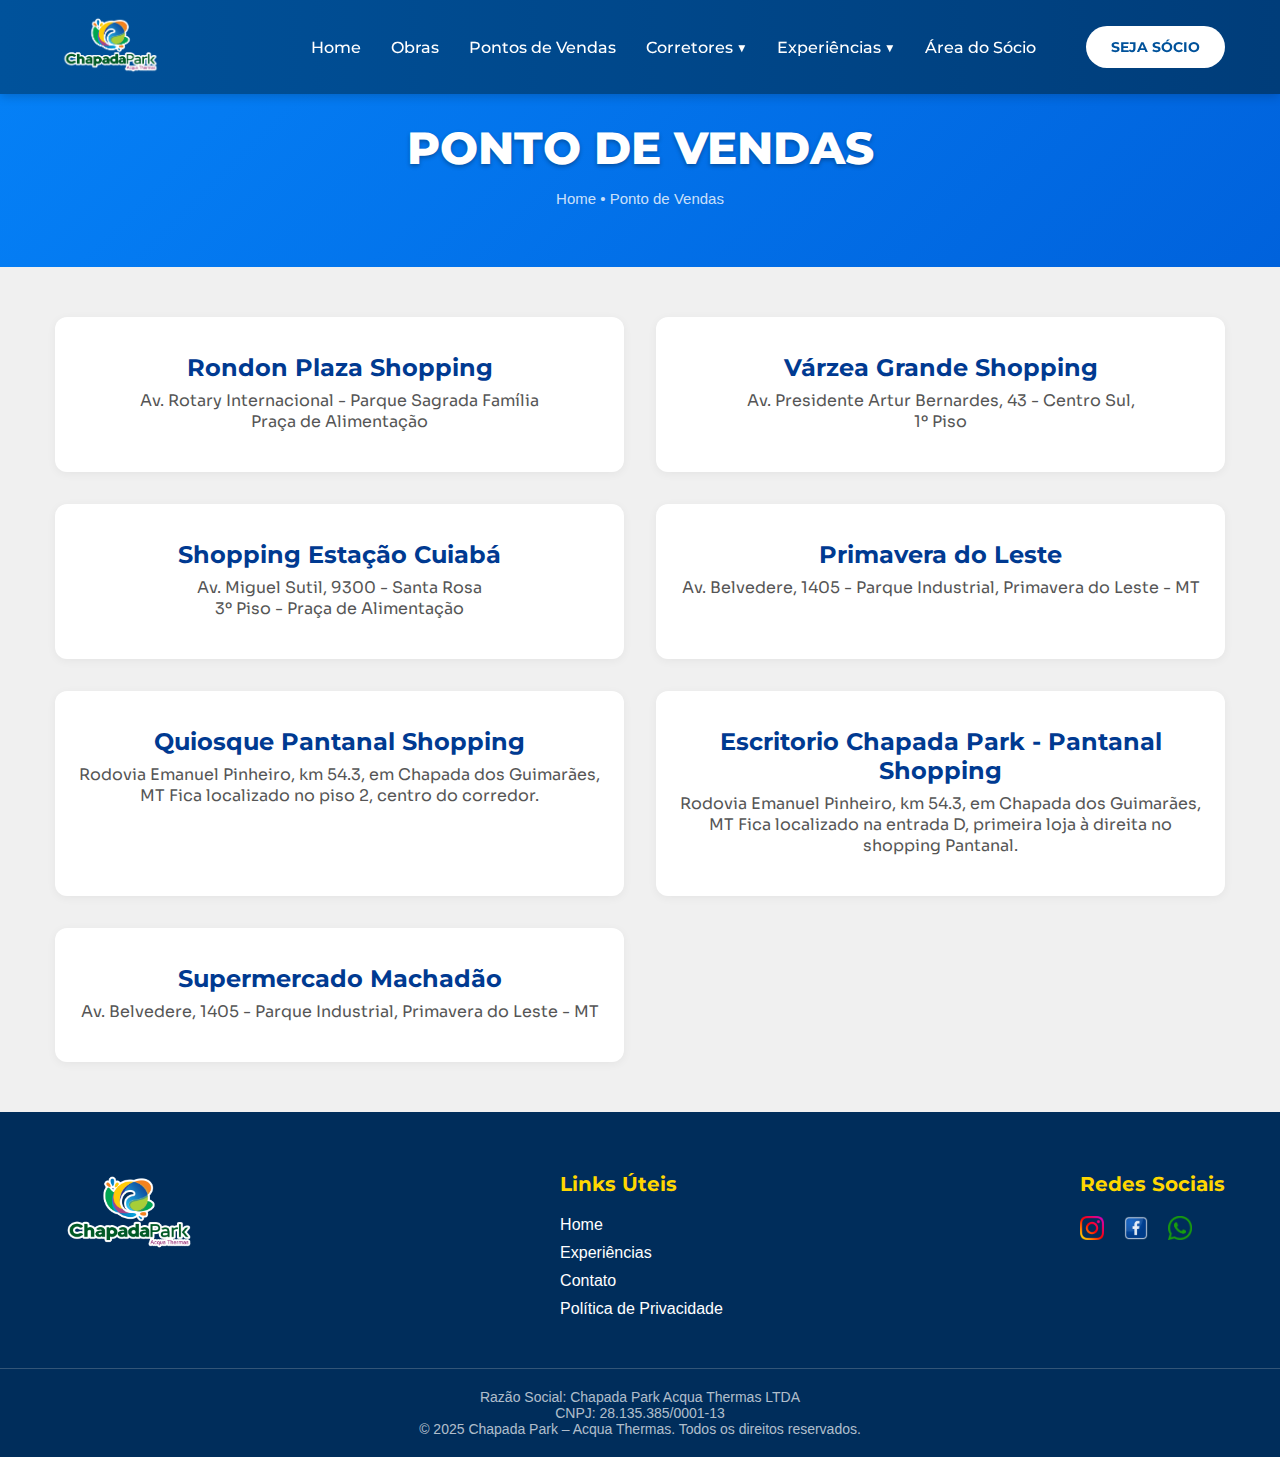
<file: Chapada-Park/ponto-de-vendas.html>
<!DOCTYPE html>
<html lang="pt-br">

<head>
    <meta charset="UTF-8">
    <meta name="viewport" content="width=device-width, initial-scale=1.0">

    <style>
        @font-face {
            font-family: 'Articulat';
            src: url(../font/ArticulatCF-Regular.otf) format('opentype');
        }
    </style>

    <!-- Fontes  -->
    <link href="https://fonts.googleapis.com/css2?family=Sora&display=swap" rel="stylesheet">
    <link href="https://fonts.googleapis.com/css2?family=Montserrat:ital,wght@0,100..900;1,100..900&display=swap"
        rel="stylesheet">
    <link rel="preconnect" href="https://fonts.googleapis.com">
    <link rel="preconnect" href="https://fonts.gstatic.com" crossorigin>
    <link
        href="https://fonts.googleapis.com/css2?family=Lexend:wght@100..900&family=Montserrat:ital,wght@0,100..900;1,100..900&display=swap"
        rel="stylesheet">

    <!-- Link CSS Main -->
    <link rel="stylesheet" href="./css/main.css">

    <!-- Primary Meta Tags -->
    <title>Chapada Park – Ponto de Vendas</title>
    <meta name="title" content="Chapada Park – Ponto de Vendas" />
    <meta name="description" content="Encontre nossos pontos de vendas físicos." />

    <!-- Open Graph / Facebook -->
    <meta property="og:type" content="website" />
    <meta property="og:url" content="#" />
    <meta property="og:title" content="Chapada Park – Ponto de Vendas" />
    <meta property="og:description" content="Encontre nossos pontos de vendas físicos." />
    <meta property="og:image" content="#" />

    <!-- Twitter -->
    <meta property="twitter:card" content="summary_large_image" />
    <meta property="twitter:url" content="#" />
    <meta property="twitter:title" content="Chapada Park – Ponto de Vendas" />
    <meta property="twitter:description" content="Encontre nossos pontos de vendas físicos." />
    <meta property="twitter:image" content="#" />

</head>

<body>
    <!-- Header Section -->
    <header>
        <div class="container">
            <a href="./index.html" class="logo" aria-label="Ir para página inicial">
                <img src="./img/logo-chapada-park.png" alt="Logo Chapada Park">
            </a>
            
            <!-- Menu Hambúrguer -->
            <div class="menu-toggle" role="button" aria-label="Abrir menu de navegação" aria-expanded="false" tabindex="0">
                <span></span>
                <span></span>
                <span></span>
            </div>
            
            <nav role="navigation">
                <ul>
                    <li><a href="./index.html">Home</a></li>
                    <li><a href="./nosso-progresso.html" role="menuitem">Obras</a></li>
                    <li><a href="./ponto-de-vendas.html" role="menuitem">Pontos de Vendas</a></li>
                    <li class="has-submenu">
                        <a href="#experiencias" aria-haspopup="true">Corretores ▼</a>
                        <ul class="submenu" role="menu">
                            <li><a href="./corretores.html" role="menuitem">Corretores</a></li>
                            <li><a href="https://portaldoagente.travelxs.com.br/?operadora=7138" role="menuitem">Portal do Agente</a></li>
                        </ul>
                    </li>
                    <li class="has-submenu">
                        <a href="#experiencias" aria-haspopup="true">Experiências ▼</a>
                        <ul class="submenu" role="menu">
                            <li><a href="./hospedagem.html" role="menuitem">Hospedagem</a></li>
                            <li><a href="./restaurante.html" role="menuitem">Restaurante</a></li>
                        </ul>
                    </li>
                    <li><a href="https://chapadapark.novaxs.com.br/login">Área do Sócio</a></li>
                    <li><button class="btn-socio" onclick="window.location.href='https://wa.me/556593296227?text=Ol%C3%A1!%20Vim%20atrav%C3%A9s%20do%20site%20oficial%20Chapada%20Park%20e%20quero%20me%20tornar%20s%C3%B3cio!';">SEJA SÓCIO</button></li>
                </ul>
            </nav>
        </div>
    </header>

    <main>
        <!-- Hero Interno -->
        <section class="internal-hero">
            <div class="container">
                <h1>PONTO DE VENDAS</h1>
                <p class="breadcrumb">Home • Ponto de Vendas</p>
            </div>
        </section>

        <!-- Conteúdo da página de Ponto de Vendas será adicionado aqui -->
        <section class="sales-points-section">
            <div class="container">
                <div class="card-grid">
	                    <div class="card">
	                        <h3>Rondon Plaza Shopping</h3>
	                        <p>Av. Rotary Internacional - Parque Sagrada Família<br>Praça de Alimentação</p>
	                    </div>
	                    <div class="card">
	                        <h3>Várzea Grande Shopping</h3>
	                        <p>Av. Presidente Artur Bernardes, 43 - Centro Sul,<br>1º Piso</p>
	                    </div>
	                    <div class="card">
	                        <h3>Shopping Estação Cuiabá</h3>
	                        <p>Av. Miguel Sutil, 9300 - Santa Rosa<br>3º Piso - Praça de Alimentação</p>
	                    </div>
                    <div class="card">
                        <h3>Primavera do Leste</h3>
                        <p>Av. Belvedere, 1405 - Parque Industrial, Primavera do Leste - MT</p>
                    </div>
                    <div class="card">
                        <h3>Quiosque Pantanal Shopping</h3>
                        <p>Rodovia Emanuel Pinheiro, km 54.3, em Chapada dos Guimarães, MT
                            Fica localizado no piso 2, centro do corredor.
                        </p>
                    </div>
                    <div class="card">
                        <h3>Escritorio Chapada Park - Pantanal Shopping</h3>
                        <p>Rodovia Emanuel Pinheiro, km 54.3, em Chapada dos Guimarães, MT
                            Fica localizado na entrada D, primeira loja à direita no shopping Pantanal.
                        </p> 
                    </div>
                    <div class="card">
                        <h3>Supermercado Machadão</h3>
                        <p>Av. Belvedere, 1405 - Parque Industrial, Primavera do Leste - MT</p>
                    </div>
                </div>
            </div>
        </section>
    </main>

    <!-- Rodapé Section -->
    <footer>
        <div class="container">
            <div class="footer-logo">
                <img src="./img/logo-chapada-park.png" alt="Logo Chapada Park Branco">
            </div>
            <div class="footer-links">
                <h3>Links Úteis</h3>
                <ul>
                    <li><a href="#">Home</a></li>
                    <li><a href="#">Experiências</a></li>
                    <li><a href="#">Contato</a></li>
                    <li><a href="#">Política de Privacidade</a></li>
                </ul>
            </div>
            <div class="social-media">
                <h3>Redes Sociais</h3>
                <ul>
                    <li><a href="https://www.instagram.com/chapadaparkoficial/"><img src="./img/instagram-icon.png" alt="Instagram"></a></li>
                    <li><a href="https://facebook.com/chapadapark"><img src="./img/facebook-icon.png" alt="Facebook"></a></li>
                    <li><a href="https://wa.me/556593296227?text=Ol%C3%A1!%20Tenho%20interesse%20e%20queria%20mais%20informa%C3%A7%C3%B5es%2C%20por%20favor"><img src="./img/whatsapp-icon.png" alt="WhatsApp"></a></li>
                </ul>
            </div>
        </div>
        <div class="copyright">
            <P>Razão Social: Chapada Park Acqua Thermas LTDA</P>
            <p>CNPJ: 28.135.385/0001-13</p>
            <p>&copy; 2025 Chapada Park – Acqua Thermas. Todos os direitos reservados.</p>
        </div>
    </footer> 

    <!-- JavaScript -->
    <script src="./js/main.js"></script>

</body>

</html>
</file>
<file: Chapada-Park/css/main.css>
*{margin:0;padding:0;border:none;box-sizing:border-box;text-decoration:none;font-size:1.6rem;list-style:none;font-family:"Poppins", sans-serif}img{max-width:100%}button{cursor:pointer}html{font-size:62.5%}@media (max-width: 1050px){html{font-size:52.5%}}@media (max-width: 900px){html{font-size:49.5%}}@media (max-width: 800px){html{font-size:45.5%}}@media (max-width: 600px){html{font-size:40.5%}}@media (max-width: 480px){html{font-size:33.5%}}.container{width:100%;max-width:120rem;margin:0 auto;padding:0px 15px}header{background:linear-gradient(90deg, #00529B, #003d7a);padding:1.5rem 0;position:fixed;width:100%;top:0;z-index:1000;box-shadow:0 2px 10px rgba(0,0,0,0.2)}header .container{display:flex;align-items:center;justify-content:space-between;position:relative}header .logo img{height:6rem;transition:height 0.3s ease}@media (max-width: 768px){header .logo img{height:5rem}}.menu-toggle{display:none;flex-direction:column;cursor:pointer;padding:0.5rem}.menu-toggle span{width:2.5rem;height:0.3rem;background-color:#FFFFFF;margin:0.3rem 0;transition:0.3s;border-radius:0.2rem}.menu-toggle.active span:nth-child(1){transform:rotate(-45deg) translate(-0.5rem, 0.6rem)}.menu-toggle.active span:nth-child(2){opacity:0}.menu-toggle.active span:nth-child(3){transform:rotate(45deg) translate(-0.5rem, -0.6rem)}nav{display:flex;align-items:center}nav ul{display:flex;align-items:center;gap:3rem}nav ul li{position:relative}nav ul li a{color:#FFFFFF;font-family:"Montserrat", sans-serif;font-weight:500;font-size:1.6rem;padding:1rem 0;transition:all 0.3s ease;display:block}nav ul li a:hover{color:#FFD700}.submenu{position:absolute;top:100%;left:0;background-color:#002D5B;min-width:20rem;box-shadow:0 8px 16px rgba(0,0,0,0.2);border-radius:0.5rem;padding:1rem 0;opacity:0;visibility:hidden;transform:translateY(-1rem);transition:all 0.3s ease}.has-submenu:hover .submenu{opacity:1;visibility:visible;transform:translateY(0)}.submenu li a{padding:1rem 1.5rem;font-size:1.4rem;border-bottom:1px solid rgba(255,255,255,0.1)}.submenu li:last-child a{border-bottom:none}.submenu li a:hover{background-color:#00529B;color:#FFD700}.btn-socio{background-color:#FFFFFF;color:#00529B;padding:1.2rem 2.5rem;border-radius:3rem;font-family:"Montserrat", sans-serif;font-weight:bold;font-size:1.4rem;text-transform:uppercase;transition:all 0.3s ease;margin-left:2rem}.btn-socio:hover{background-color:#FFD700;color:#002D5B;transform:translateY(-0.2rem);box-shadow:0 5px 15px rgba(255,215,0,0.4)}@media (max-width: 992px){.menu-toggle{display:flex}nav{position:absolute;top:100%;left:0;width:100%;background:linear-gradient(180deg, #002D5B, #001a3d);transform:translateY(-100%);opacity:0;visibility:hidden;transition:all 0.3s ease}nav.active{transform:translateY(0);opacity:1;visibility:visible;justify-content:center}nav ul{flex-direction:column;gap:0;padding:2rem 0}nav ul li{width:100%;text-align:center;border-bottom:1px solid rgba(255,255,255,0.1)}nav ul li:last-child{border-bottom:none}nav ul li a{padding:1.5rem 2rem;font-size:1.6rem}.submenu{position:static;background-color:rgba(0,45,91,0.9);box-shadow:none;border-radius:0;opacity:0;visibility:hidden;transform:none;max-height:0;overflow:hidden;transition:all 0.3s ease}.has-submenu.active .submenu{opacity:1;visibility:visible;max-height:20rem}.btn-socio{margin:2rem auto 0;display:block;width:fit-content}}.whatsapp-button{position:fixed;bottom:20px;right:20px;z-index:9999;width:60px;height:60px;background-color:#25d366;border-radius:50%;box-shadow:0 4px 12px rgba(0,0,0,0.3);display:flex;align-items:center;justify-content:center;cursor:pointer;transition:transform 0.2s ease, box-shadow 0.2s ease}.whatsapp-button:hover{transform:scale(1.1);box-shadow:0 6px 16px rgba(0,0,0,0.4)}.whatsapp-button img{width:32px;height:32px}.hero-section{background-color:#00529B;padding:15rem 0 10rem;text-align:center;border-bottom-left-radius:50% 20%;border-bottom-right-radius:50% 20%}.hero-section .container .video-wrapper{position:relative;width:100%;max-width:126rem;height:50rem;margin:0 auto 4rem;border-radius:20px;overflow:hidden;box-shadow:0 10px 30px rgba(0,0,0,0.3)}.hero-section .container .video-wrapper video{width:100%;height:100%;position:absolute;top:0;left:0;object-fit:cover}@media (max-width: 768px){.hero-section .container .video-wrapper{height:250px}}@media (max-width: 480px){.hero-section .container .video-wrapper{height:180px}}.hero-section .container h1{color:#fff;font-family:'Montserrat', sans-serif;font-size:6rem;font-weight:bold;text-transform:uppercase;line-height:1.2;margin-top:3rem}@media (max-width: 768px){.hero-section .container h1{font-size:4rem}}@media (max-width: 480px){.hero-section .container h1{font-size:3rem}}.attractions-cards-section{padding:8rem 0;background-color:#F0F0F0}.attractions-cards-section .container{display:flex;flex-direction:row;align-items:stretch;justify-content:space-between;gap:3rem}@media (max-width: 768px){.attractions-cards-section .container{flex-direction:column;align-items:center}}.attractions-cards-section .container .card{background-color:#fff;border-radius:15px;box-shadow:0 10px 20px rgba(0,0,0,0.1);overflow:hidden;text-align:center;flex:1;transition:transform 0.3s ease, box-shadow 0.3s ease}.attractions-cards-section .container .card:hover{transform:translateY(-10px);box-shadow:0 20px 40px rgba(0,0,0,0.15)}@media (max-width: 768px){.attractions-cards-section .container .card{max-width:400px;width:100%}}.attractions-cards-section .container .card img{width:100%;height:200px;object-fit:cover}.attractions-cards-section .container .card h3{color:#002D5B;font-family:'Montserrat', sans-serif;font-size:2.4rem;font-weight:bold;margin:2rem 0 1rem}.attractions-cards-section .container .card p{color:gray;font-family:'Poppins', sans-serif;font-size:1.6rem;padding:0 2rem 2rem;line-height:1.5}.conversion-section{background-color:#00529B;padding:8rem 0}.conversion-section .container{display:flex;flex-direction:row;align-items:center;justify-content:space-between;gap:5rem}@media (max-width: 768px){.conversion-section .container{flex-direction:column;text-align:center}}.conversion-section .container .image-wrapper{flex:1}.conversion-section .container .image-wrapper img{border-radius:15px;box-shadow:0 10px 30px rgba(0,0,0,0.3)}.conversion-section .container .content-wrapper{flex:1}.conversion-section .container .content-wrapper h2{color:#fff;font-family:'Montserrat', sans-serif;font-size:4rem;font-weight:bold;line-height:1.2}@media (max-width: 768px){.conversion-section .container .content-wrapper h2{font-size:3rem}}.conversion-section .container .content-wrapper h2 .highlight{color:gold;font-size:3.5rem}.conversion-section .container .content-wrapper p{color:#fff;font-family:'Poppins', sans-serif;font-size:1.8rem;margin:2rem 0;line-height:1.6}.conversion-section .container .content-wrapper .btn-socio-yellow{background-color:gold;color:#00529B;padding:1.5rem 3rem;border-radius:30px;font-family:'Montserrat', sans-serif;font-weight:bold;text-transform:uppercase;transition:all 0.3s ease;font-size:1.8rem}.conversion-section .container .content-wrapper .btn-socio-yellow:hover{background-color:#e6c200;transform:translateY(-2px);box-shadow:0 5px 15px rgba(255,215,0,0.4)}.gastronomy-section{background-color:#FAFAFA;padding:8rem 0}.gastronomy-section .container{display:flex;flex-direction:row;align-items:center;justify-content:space-between;gap:5rem}@media (max-width: 768px){.gastronomy-section .container{flex-direction:column}}.gastronomy-section .container .image-grid{display:grid;grid-template-columns:repeat(2, 1fr);gap:1.5rem;flex:1}.gastronomy-section .container .image-grid img{width:100%;height:150px;object-fit:cover;border-radius:15px;transition:transform 0.3s ease}.gastronomy-section .container .image-grid img:hover{transform:scale(1.05)}.gastronomy-section .container .content-wrapper{flex:1}.gastronomy-section .container .content-wrapper h2{color:#002D5B;font-family:'Montserrat', sans-serif;font-size:3.6rem;font-weight:bold}@media (max-width: 768px){.gastronomy-section .container .content-wrapper h2{font-size:3rem;text-align:center}}.gastronomy-section .container .content-wrapper p{color:gray;font-family:'Poppins', sans-serif;font-size:1.8rem;margin-top:2rem;line-height:1.6}@media (max-width: 768px){.gastronomy-section .container .content-wrapper p{text-align:center}}footer{background-color:#002D5B;color:#fff;padding:6rem 0 2rem}footer .container{display:flex;flex-direction:row;align-items:flex-start;justify-content:space-between;gap:5rem}@media (max-width: 768px){footer .container{flex-direction:column;text-align:center;gap:3rem;align-items:center}}footer .container .footer-logo img{height:80px}footer .container .footer-links h3,footer .container .social-media h3{font-family:'Montserrat', sans-serif;font-size:2rem;font-weight:bold;margin-bottom:2rem;color:gold}footer .container .footer-links ul li,footer .container .social-media ul li{margin-bottom:1rem}footer .container .footer-links ul li a,footer .container .social-media ul li a{color:#fff;font-family:'Poppins', sans-serif;font-size:1.6rem;transition:color 0.3s ease}footer .container .footer-links ul li a:hover,footer .container .social-media ul li a:hover{color:gold}footer .container .social-media ul{display:flex;flex-direction:row;align-items:center;justify-content:flex-start;gap:2rem}@media (max-width: 768px){footer .container .social-media ul{justify-content:center}}footer .container .social-media ul li a img{height:24px;transition:transform 0.3s ease}footer .container .social-media ul li a img:hover{transform:scale(1.2)}footer .copyright{text-align:center;margin-top:4rem;padding-top:2rem;border-top:1px solid #335577}footer .copyright p{font-family:'Poppins', sans-serif;font-size:1.4rem;color:rgba(255,255,255,0.7)}.pousada-section{background-color:#FAFAFA;padding:8rem 0;text-align:center}.pousada-section .container{display:flex;align-items:center;gap:4rem}@media (max-width: 992px){.pousada-section .container{flex-direction:column}}.pousada-section .container .image-gallery{display:grid;grid-template-columns:repeat(2, 1fr);gap:1.5rem;flex:1}.pousada-section .container .image-gallery img{width:100%;height:280px;object-fit:cover;border-radius:15px;transition:transform 0.3s ease}.pousada-section .container .image-gallery img:hover{transform:scale(1.05)}.pousada-section .container .content-wrapper{flex:1;text-align:left}.pousada-section .container .content-wrapper h2{font-family:'Montserrat', sans-serif;font-size:3.8rem;color:#002D5B;margin-bottom:1.5rem}@media (max-width: 768px){.pousada-section .container .content-wrapper h2{font-size:3rem}}.pousada-section .container .content-wrapper h3{font-family:'Lexend', sans-serif;font-size:2.2rem;color:#00529B;margin-bottom:2rem;line-height:1.4}@media (max-width: 768px){.pousada-section .container .content-wrapper h3{font-size:1.8rem}}.pousada-section .container .content-wrapper p{font-family:'Sora', sans-serif;font-size:1.8rem;color:gray;line-height:1.6;margin-bottom:2.5rem}.pousada-section .container .content-wrapper ul{list-style:none;padding:0;margin-bottom:3rem}.pousada-section .container .content-wrapper ul li{font-family:'Sora', sans-serif;font-size:1.8rem;color:#002D5B;margin-bottom:1rem;display:flex;align-items:center}.pousada-section .container .content-wrapper ul li::before{content:'';display:inline-block;width:20px;height:20px;background-image:url("../img/check-icon.png");background-size:contain;background-repeat:no-repeat;margin-right:10px;animation:fadeIn 1s ease-out}.pousada-section .container .content-wrapper .btn-acomodacoes{background-color:#002D5B;color:#fff;padding:1.5rem 3rem;border:none;border-radius:50px;font-family:'Montserrat', sans-serif;font-size:1.8rem;font-weight:bold;cursor:pointer;transition:background-color 0.3s ease, box-shadow 0.3s ease;box-shadow:0 4px 8px rgba(0,0,0,0.2)}.pousada-section .container .content-wrapper .btn-acomodacoes:hover{background-color:gold;color:#002D5B;box-shadow:0 6px 12px rgba(0,0,0,0.3)}@keyframes fadeIn{from{opacity:0;transform:translateY(20px)}to{opacity:1;transform:translateY(0)}}.internal-hero{background:linear-gradient(135deg, #0582f8 0%, #0062DC 100%);padding:12rem 0 6rem;text-align:center;color:#FFFFFF}.internal-hero::before{content:'';bottom:0;left:0;width:100%;height:5rem;background:url("data:image/svg+xml,<svg xmlns='http://www.w3.org/2000/svg' viewBox='0 0 1200 120'><path d='M0,96L48,112C96,128,192,160,288,160C384,160,480,128,576,112C672,96,768,96,864,112C960,128,1056,160,1152,160C1248,160,1344,128,1392,112L1440,96L1440,120L1392,120C1344,120,1248,120,1152,120C1056,120,960,120,864,120C768,120,672,120,576,120C480,120,384,120,288,120C192,120,96,120,48,120L0,120Z' fill='%23FAFAFA'/></svg>") no-repeat center bottom;background-size:cover}.internal-hero h1{font-family:"Montserrat", sans-serif;font-weight:800;font-size:4.5rem;text-transform:uppercase;margin-bottom:1.5rem;text-shadow:0 2px 4px rgba(0,0,0,0.3)}@media (max-width: 768px){.internal-hero{padding:10rem 0 5rem}.internal-hero h1{font-size:3.2rem}}.breadcrumb{font-size:1.5rem;color:rgba(255,255,255,0.8)}.intro-description{background-color:#FAFAFA;padding:6rem 0;text-align:center}.intro-description p{max-width:80rem;margin:0 auto;font-size:2rem;line-height:1.7;color:#555}.accommodation-cards{padding:8rem 0;background-color:#F4F6F8}.accommodation-card{display:grid;grid-template-columns:1fr 1.5fr;background-color:white;border-radius:2rem;box-shadow:0 10px 30px rgba(0,0,0,0.1);margin-bottom:4rem;overflow:hidden;transition:all 0.3s ease}.accommodation-card:hover{transform:translateY(-0.5rem);box-shadow:0 20px 40px rgba(0,0,0,0.15)}@media (max-width: 992px){.accommodation-card{grid-template-columns:1fr}}.card-image img{width:100%;height:100%;object-fit:cover;transition:transform 0.3s ease}.accommodation-card:hover .card-image img{transform:scale(1.05)}.card-content{padding:4rem;display:flex;flex-direction:column;justify-content:center}@media (max-width: 768px){.card-content{padding:3rem 2rem}}.accommodation-card h3{font-family:"Montserrat", sans-serif;font-weight:bold;font-size:2.4rem;color:#0062DC;margin-bottom:2rem}.accommodation-card p{font-size:1.6rem;line-height:1.6;color:#555;margin-bottom:2rem}.tariffs p{font-size:1.5rem;margin-bottom:0.8rem;color:#333}.tariffs strong{color:#0062DC;font-weight:bold}.tariff-icon{width:4rem;height:4rem;margin-top:2rem}.sales-points-section{padding:5rem 0;background-color:#F0F0F0}.sales-points-section .card-grid{display:grid;grid-template-columns:repeat(2, 1fr);gap:32px}@media (max-width: 768px){.sales-points-section .card-grid{grid-template-columns:1fr;padding:0 16px}}.sales-points-section .card-grid .card{background-color:#fff;padding:24px;border-radius:12px;box-shadow:0px 2px 10px rgba(0,0,0,0.05);text-align:center}.sales-points-section .card-grid .card img{width:100%;border-radius:8px;margin-bottom:12px;width:100%;height:340px;object-fit:cover;border-radius:15px;transition:transform 0.3s}.sales-points-section .card-grid .card h3{font-family:'Montserrat', sans-serif;font-weight:bold;color:#003a91;font-size:2.4rem;margin-top:12px;margin-bottom:8px}@media (max-width: 768px){.sales-points-section .card-grid .card h3{font-size:2rem}}.sales-points-section .card-grid .card p{font-family:'Sora', sans-serif;color:#555;font-size:1.6rem;margin-bottom:16px}@media (max-width: 768px){.sales-points-section .card-grid .card p{font-size:1.4rem}}.institutional-description{padding:5rem 0;text-align:center}.institutional-description h2{font-family:'Montserrat', sans-serif;font-weight:bold;color:#003a91;font-size:2.8rem;text-transform:uppercase;margin-bottom:1.6rem}@media (max-width: 768px){.institutional-description h2{font-size:2.4rem}}.institutional-description p{font-family:'Sora', sans-serif;color:#444;font-size:1.8rem;line-height:1.6;max-width:70rem;margin:0 auto}@media (max-width: 768px){.institutional-description p{font-size:1.6rem;padding:0 1.6rem}}.realtors-section{padding:8rem 0;background-color:#F4F6F8}.realtors-section .container{max-width:1200px;margin:0 auto;padding:0 20px}.realtors-section .card-grid{display:grid;grid-template-columns:repeat(auto-fit, minmax(300px, 1fr));gap:30px;justify-content:center;align-items:stretch}.realtors-section .realtor-card{background:linear-gradient(to bottom, #E0F2F7 0%, #B3E5FC 100%);border-radius:20px;box-shadow:0 10px 20px rgba(0,0,0,0.1);overflow:hidden;display:flex;flex-direction:column;align-items:center;text-align:center;padding-bottom:30px;position:relative;transition:transform 0.3s ease, box-shadow 0.3s ease}.realtors-section .realtor-card:hover{transform:translateY(-10px);box-shadow:0 15px 30px rgba(0,0,0,0.2)}.realtors-section .realtor-card .card-top{width:100%;height:150px;background:linear-gradient(to right, #8BC34A, #4CAF50);border-bottom-left-radius:50% 20%;border-bottom-right-radius:50% 20%;display:flex;justify-content:center;align-items:flex-end;position:relative;margin-bottom:75px}.realtors-section .realtor-card .card-top .corretor-photo-container{position:absolute;bottom:-75px;width:150px;height:150px;border-radius:50%;background-color:#FFFFFF;padding:5px;box-shadow:0 5px 15px rgba(0,0,0,0.2)}.realtors-section .realtor-card .card-top .corretor-photo-container .corretor-photo{width:100%;height:100%;border-radius:50%;object-fit:cover}.realtors-section .realtor-card .card-content{padding:0 20px;width:100%}.realtors-section .realtor-card .card-content .corretor-name{font-family:'Montserrat', sans-serif;font-size:2.8rem;margin-bottom:10px}.realtors-section .realtor-card .card-content .corretor-name .first-name{font-weight:bold;color:#0072CE}.realtors-section .realtor-card .card-content .corretor-name .last-name{color:#64B5F6;font-style:italic}.realtors-section .realtor-card .card-content .corretor-cargo{background-color:#F57C00;color:#FFFFFF;font-family:'Montserrat', sans-serif;font-weight:bold;font-size:1.4rem;padding:8px 15px;border-radius:20px;margin:15px auto;display:inline-block;text-transform:uppercase}.realtors-section .realtor-card .card-content .corretor-whatsapp{display:flex;align-items:center;justify-content:center;background-color:#F57C00;color:#FFFFFF;font-family:'Montserrat', sans-serif;font-weight:bold;font-size:1.8rem;padding:10px 20px;border-radius:25px;text-decoration:none;margin:10px auto;width:fit-content;transition:background-color 0.3s ease}.realtors-section .realtor-card .card-content .corretor-whatsapp img{width:24px;height:24px;margin-right:10px;filter:brightness(0) invert(1)}.realtors-section .realtor-card .card-content .corretor-whatsapp:hover{background-color:#E65100}.realtors-section .realtor-card .card-content .corretor-central-atendimento{background-color:#F57C00;color:#FFFFFF;font-family:'Montserrat', sans-serif;font-weight:bold;font-size:1.2rem;padding:5px 10px;border-radius:15px;margin:20px auto 10px;display:inline-block;text-transform:uppercase}.realtors-section .realtor-card .card-content .secondary-whatsapp{background-color:#FFFFFF;color:#000000;border:1px solid #F57C00}.realtors-section .realtor-card .card-content .secondary-whatsapp img{filter:none}.realtors-section .realtor-card .card-content .secondary-whatsapp:hover{background-color:#FFCCBC}.login-section{padding:5rem 0;background-color:#F0F0F0;display:flex;justify-content:center;align-items:center}.login-section .login-form-container{background-color:#fff;padding:4rem;border-radius:12px;box-shadow:0px 4px 20px rgba(0,0,0,0.1);width:100%;max-width:40rem;text-align:center}.login-section .login-form-container h3{font-family:'Montserrat', sans-serif;font-weight:bold;color:#002D5B;font-size:2.8rem;margin-bottom:3rem}.login-section .login-form-container .form-group{margin-bottom:2rem;text-align:left}.login-section .login-form-container .form-group label{display:block;font-family:'Sora', sans-serif;font-size:1.6rem;color:gray;margin-bottom:0.8rem}.login-section .login-form-container .form-group input{width:100%;padding:1.2rem 1.5rem;border:1px solid #ddd;border-radius:8px;font-family:'Sora', sans-serif;font-size:1.6rem;color:#333}.login-section .login-form-container .form-group input:focus{outline:none;border-color:#00529B;box-shadow:0 0 0 3px rgba(0,82,155,0.2)}.login-section .login-form-container .btn-login{background-color:#00529B;color:#fff;font-family:'Montserrat', sans-serif;font-weight:bold;font-size:1.8rem;padding:1.2rem 2.5rem;border:none;border-radius:8px;cursor:pointer;transition:background-color 0.3s ease;width:100%;margin-top:2rem}.login-section .login-form-container .btn-login:hover{background-color:#003768}.login-section .login-form-container .forgot-password{margin-top:1.5rem;font-family:'Sora', sans-serif;font-size:1.4rem}.login-section .login-form-container .forgot-password a{color:#00529B;text-decoration:none}.login-section .login-form-container .forgot-password a:hover{text-decoration:underline}.delivery-band1{background-color:#f9f9f9;padding:4rem 0;text-align:center}.delivery-band1 .delivery-box{display:flex;justify-content:center;align-items:center;max-width:60rem;margin:0 auto;border-radius:12px;overflow:hidden;box-shadow:0px 4px 15px rgba(0,0,0,0.1)}.delivery-band1 .delivery-box .delivery-left{background-color:#0066dd;color:#fff;font-family:'Montserrat', sans-serif;font-weight:bold;font-size:2.2rem;padding:2rem 3rem;flex:1;text-align:right;white-space:nowrap}@media (max-width: 768px){.delivery-band1 .delivery-box .delivery-left{font-size:1.8rem;padding:1.5rem 2rem}}.delivery-band1 .delivery-box .delivery-right{background-color:#fff;border:1px solid #0066dd;color:#0066dd;font-family:'Montserrat', sans-serif;font-weight:bold;font-size:2.2rem;padding:2rem 3rem;flex:1;text-align:left;white-space:nowrap}@media (max-width: 768px){.delivery-band1 .delivery-box .delivery-right{font-size:1.8rem;padding:1.5rem 2rem}}.visual-comparison{background-color:#f9f9f9;padding:5rem 0;text-align:center}.visual-comparison .comparison-titles{display:flex;justify-content:space-around;margin-bottom:3rem}.visual-comparison .comparison-titles h3{font-family:'Montserrat', sans-serif;font-weight:bold;color:#002D5B;font-size:2.4rem;text-transform:uppercase}@media (max-width: 768px){.visual-comparison .comparison-titles h3{font-size:2rem}}.visual-comparison .comparison-images{display:flex;justify-content:center;gap:32px;margin-bottom:4rem}@media (max-width: 768px){.visual-comparison .comparison-images{flex-direction:column;align-items:center}}.visual-comparison .comparison-images img{width:45%;border-radius:12px;box-shadow:0px 4px 15px rgba(0,0,0,0.1);transition:transform 0.3s ease-in-out}.visual-comparison .comparison-images img:hover{transform:scale(1.05)}@media (max-width: 768px){.visual-comparison .comparison-images img{width:90%}}.visual-comparison .description{font-family:'Sora', sans-serif;color:#444;font-size:1.8rem;line-height:1.6;max-width:80rem;margin:0 auto;padding:0 2rem}.visual-comparison .description .bold{font-weight:bold;color:#0066dd}@media (max-width: 768px){.visual-comparison .description{font-size:1.6rem}}.action-buttons{background-color:#f9f9f9;padding-bottom:5rem;text-align:center}.action-buttons .container{display:flex;justify-content:center;gap:2rem}@media (max-width: 768px){.action-buttons .container{flex-direction:column;align-items:center}}.action-buttons .container .btn-primary,.action-buttons .container .btn-secondary{font-family:'Montserrat', sans-serif;font-weight:bold;font-size:1.8rem;padding:1.5rem 3rem;border-radius:8px;text-decoration:none;transition:all 0.3s ease;box-shadow:0px 2px 5px rgba(0,0,0,0.1)}@media (max-width: 768px){.action-buttons .container .btn-primary,.action-buttons .container .btn-secondary{width:90%;max-width:30rem}}.action-buttons .container .btn-primary{background-color:#0066dd;color:#fff;border:2px solid #0066dd}.action-buttons .container .btn-primary:hover{background-color:#004eaa;transform:translateY(-3px);box-shadow:0px 5px 15px rgba(0,0,0,0.2)}.action-buttons .container .btn-secondary{background-color:#fff;color:#0066dd;border:2px solid #0066dd}.action-buttons .container .btn-secondary:hover{background-color:#aad1ff;transform:translateY(-3px);box-shadow:0px 5px 15px rgba(0,0,0,0.2)}.restaurant-hero{background:linear-gradient(135deg, #00529B 0%, #002D5B 100%);padding:12rem 0 8rem;color:#fff;position:relative}.restaurant-hero::before{content:'';bottom:0;left:0;width:100%;height:5rem;background:url("data:image/svg+xml,<svg xmlns='http://www.w3.org/2000/svg' viewBox='0 0 1200 120'><path d='M0,96L48,112C96,128,192,160,288,160C384,160,480,128,576,112C672,96,768,96,864,112C960,128,1056,160,1152,160C1248,160,1344,128,1392,112L1440,96L1440,120L1392,120C1344,120,1248,120,1152,120C1056,120,960,120,864,120C768,120,672,120,576,120C480,120,384,120,288,120C192,120,96,120,48,120L0,120Z' fill='%23FAFAFA'/></svg>") no-repeat center bottom;background-size:cover}.restaurant-hero .container{display:flex;flex-direction:row;align-items:center;justify-content:space-between;gap:5rem}@media (max-width: 992px){.restaurant-hero .container{flex-direction:column;text-align:center}}.restaurant-hero .container .hero-content{flex:1}.restaurant-hero .container .hero-content h1{font-family:'Montserrat', sans-serif;font-weight:800;font-size:4.5rem;text-transform:uppercase;margin-bottom:1.5rem;text-shadow:0 2px 4px rgba(0,0,0,0.3);line-height:1.2}@media (max-width: 768px){.restaurant-hero .container .hero-content h1{font-size:3.2rem}}.restaurant-hero .container .hero-content .hero-subtitle{font-family:'Lexend', sans-serif;font-size:2.2rem;margin-bottom:2rem;opacity:0.9}@media (max-width: 768px){.restaurant-hero .container .hero-content .hero-subtitle{font-size:1.8rem}}.restaurant-hero .container .hero-content .breadcrumb{font-size:1.5rem;color:rgba(255,255,255,0.8)}.restaurant-hero .container .hero-content .breadcrumb a{color:gold;text-decoration:none}.restaurant-hero .container .hero-content .breadcrumb a:hover{text-decoration:underline}.restaurant-hero .container .hero-image{flex:1}.restaurant-hero .container .hero-image img{width:100%;border-radius:20px;box-shadow:0 15px 40px rgba(0,0,0,0.3);transition:transform 0.3s ease}.restaurant-hero .container .hero-image img:hover{transform:scale(1.02)}.restaurant-intro{background-color:#FAFAFA;padding:6rem 0;text-align:center}.restaurant-intro .container h2{font-family:'Montserrat', sans-serif;font-weight:bold;font-size:3.6rem;color:#002D5B;margin-bottom:2rem}@media (max-width: 768px){.restaurant-intro .container h2{font-size:3rem}}.restaurant-intro .container p{max-width:80rem;margin:0 auto;font-family:'Sora', sans-serif;font-size:2rem;line-height:1.7;color:gray}@media (max-width: 768px){.restaurant-intro .container p{font-size:1.8rem;padding:0 2rem}}.weekly-promotions{background-color:#F0F0F0;padding:8rem 0;display:none}.weekly-promotions .container h2{font-family:'Montserrat', sans-serif;font-weight:bold;font-size:3.6rem;color:#002D5B;text-align:center;margin-bottom:5rem;text-transform:uppercase}@media (max-width: 768px){.weekly-promotions .container h2{font-size:3rem}}.weekly-promotions .container .promotions-grid{display:grid;grid-template-columns:2fr 1fr 1fr;gap:3rem}@media (max-width: 992px){.weekly-promotions .container .promotions-grid{grid-template-columns:1fr}}.weekly-promotions .container .promotions-grid .promotion-card{background-color:#fff;border-radius:20px;box-shadow:0 10px 30px rgba(0,0,0,0.1);overflow:hidden;transition:all 0.3s ease;position:relative}.weekly-promotions .container .promotions-grid .promotion-card:hover{transform:translateY(-10px);box-shadow:0 20px 50px rgba(0,0,0,0.15)}.weekly-promotions .container .promotions-grid .promotion-card.featured .promotion-badge{position:absolute;top:2rem;right:2rem;background-color:gold;color:#002D5B;padding:0.8rem 1.5rem;border-radius:25px;font-family:'Montserrat', sans-serif;font-weight:bold;font-size:1.2rem;text-transform:uppercase;z-index:2}.weekly-promotions .container .promotions-grid .promotion-card img{width:100%;height:250px;object-fit:cover;transition:transform 0.3s ease}.weekly-promotions .container .promotions-grid .promotion-card:hover img{transform:scale(1.05)}.weekly-promotions .container .promotions-grid .promotion-card .promotion-content{padding:2.5rem}.weekly-promotions .container .promotions-grid .promotion-card .promotion-content h3{font-family:'Montserrat', sans-serif;font-weight:bold;font-size:2.2rem;color:#002D5B;margin-bottom:1.5rem}.weekly-promotions .container .promotions-grid .promotion-card .promotion-content p{font-family:'Sora', sans-serif;font-size:1.6rem;color:gray;line-height:1.6;margin-bottom:2rem}.weekly-promotions .container .promotions-grid .promotion-card .promotion-content .promotion-days span{background-color:#00529B;color:#fff;padding:0.8rem 1.5rem;border-radius:20px;font-family:'Montserrat', sans-serif;font-weight:bold;font-size:1.4rem}.menu-categories{background-color:#FAFAFA;padding:8rem 0;display:none}.menu-categories .container h2{font-family:'Montserrat', sans-serif;font-weight:bold;font-size:3.6rem;color:#002D5B;text-align:center;margin-bottom:5rem;text-transform:uppercase}@media (max-width: 768px){.menu-categories .container h2{font-size:3rem}}.menu-categories .container .categories-grid{display:grid;grid-template-columns:repeat(2, 1fr);gap:3rem}@media (max-width: 768px){.menu-categories .container .categories-grid{grid-template-columns:1fr}}.menu-categories .container .categories-grid .category-card{background-color:#fff;padding:3rem;border-radius:20px;box-shadow:0 10px 30px rgba(0,0,0,0.1);text-align:center;transition:all 0.3s ease}.menu-categories .container .categories-grid .category-card:hover{transform:translateY(-5px);box-shadow:0 20px 40px rgba(0,0,0,0.15)}.menu-categories .container .categories-grid .category-card .category-icon{font-size:4rem;margin-bottom:2rem}.menu-categories .container .categories-grid .category-card h3{font-family:'Montserrat', sans-serif;font-weight:bold;font-size:2.4rem;color:#002D5B;margin-bottom:2rem}.menu-categories .container .categories-grid .category-card ul{list-style:none;padding:0}.menu-categories .container .categories-grid .category-card ul li{font-family:'Sora', sans-serif;font-size:1.6rem;color:gray;padding:0.8rem 0;border-bottom:1px solid rgba(0,0,0,0.1);transition:color 0.3s ease}.menu-categories .container .categories-grid .category-card ul li:hover{color:#00529B}.menu-categories .container .categories-grid .category-card ul li:last-child{border-bottom:none}.restaurant-atmosphere{background-color:#F0F0F0;padding:8rem 0}.restaurant-atmosphere .container{display:flex;flex-direction:row;align-items:center;justify-content:space-between;gap:5rem}@media (max-width: 992px){.restaurant-atmosphere .container{flex-direction:column}}.restaurant-atmosphere .container .atmosphere-content{flex:1}.restaurant-atmosphere .container .atmosphere-content h2{font-family:'Montserrat', sans-serif;font-weight:bold;font-size:3.6rem;color:#002D5B;margin-bottom:1.5rem}@media (max-width: 768px){.restaurant-atmosphere .container .atmosphere-content h2{font-size:3rem;text-align:center}}.restaurant-atmosphere .container .atmosphere-content h3{font-family:'Lexend', sans-serif;font-size:2.2rem;color:#00529B;margin-bottom:2rem;line-height:1.4}@media (max-width: 768px){.restaurant-atmosphere .container .atmosphere-content h3{font-size:1.8rem;text-align:center}}.restaurant-atmosphere .container .atmosphere-content p{font-family:'Sora', sans-serif;font-size:1.8rem;color:gray;line-height:1.6;margin-bottom:2.5rem}@media (max-width: 768px){.restaurant-atmosphere .container .atmosphere-content p{text-align:center}}.restaurant-atmosphere .container .atmosphere-content .atmosphere-features{list-style:none;padding:0}.restaurant-atmosphere .container .atmosphere-content .atmosphere-features li{font-family:'Sora', sans-serif;font-size:1.8rem;color:#002D5B;margin-bottom:1rem;display:flex;align-items:center}@media (max-width: 768px){.restaurant-atmosphere .container .atmosphere-content .atmosphere-features li{justify-content:center}}.restaurant-atmosphere .container .atmosphere-gallery{display:grid;grid-template-columns:repeat(2, 1fr);gap:1.5rem;flex:1}.restaurant-atmosphere .container .atmosphere-gallery img{width:100%;height:200px;object-fit:cover;border-radius:15px;transition:transform 0.3s ease}.restaurant-atmosphere .container .atmosphere-gallery img:hover{transform:scale(1.05)}.opening-hours{background-color:#FAFAFA;padding:8rem 0}.opening-hours .container{display:flex;justify-content:center}.opening-hours .container .hours-card{background-color:#fff;padding:4rem;border-radius:20px;box-shadow:0 15px 40px rgba(0,0,0,0.1);text-align:center;max-width:80rem;width:100%}.opening-hours .container .hours-card h2{font-family:'Montserrat', sans-serif;font-weight:bold;font-size:3.2rem;color:#002D5B;margin-bottom:3rem;text-transform:uppercase}@media (max-width: 768px){.opening-hours .container .hours-card h2{font-size:2.6rem}}.opening-hours .container .hours-card .hours-grid{display:grid;grid-template-columns:repeat(2, 1fr);gap:3rem}@media (max-width: 768px){.opening-hours .container .hours-card .hours-grid{grid-template-columns:1fr}}.opening-hours .container .hours-card .hours-grid .hours-item{padding:2rem;border-radius:15px;background-color:#F0F0F0;transition:all 0.3s ease}.opening-hours .container .hours-card .hours-grid .hours-item:hover{background-color:#00529B;color:#fff;transform:translateY(-5px)}.opening-hours .container .hours-card .hours-grid .hours-item h3{font-family:'Montserrat', sans-serif;font-weight:bold;font-size:2rem;margin-bottom:1rem}.opening-hours .container .hours-card .hours-grid .hours-item p{font-family:'Sora', sans-serif;font-size:1.8rem;font-weight:bold;margin-bottom:0.5rem}.opening-hours .container .hours-card .hours-grid .hours-item span{font-family:'Sora', sans-serif;font-size:1.4rem;opacity:0.8}.restaurant-cta{background:linear-gradient(135deg, #00529B 0%, #002D5B 100%);padding:8rem 0;text-align:center;color:#fff}.restaurant-cta .container .cta-content h2{font-family:'Montserrat', sans-serif;font-weight:bold;font-size:4rem;margin-bottom:2rem;text-transform:uppercase}@media (max-width: 768px){.restaurant-cta .container .cta-content h2{font-size:3rem}}.restaurant-cta .container .cta-content p{font-family:'Sora', sans-serif;font-size:2rem;margin-bottom:4rem;opacity:0.9;max-width:60rem;margin-left:auto;margin-right:auto}@media (max-width: 768px){.restaurant-cta .container .cta-content p{font-size:1.8rem;padding:0 2rem}}.restaurant-cta .container .cta-content .cta-buttons{display:flex;flex-direction:row;align-items:center;justify-content:center;gap:2rem}@media (max-width: 768px){.restaurant-cta .container .cta-content .cta-buttons{flex-direction:column}}.restaurant-cta .container .cta-content .cta-buttons .btn-primary,.restaurant-cta .container .cta-content .cta-buttons .btn-secondary{font-family:'Montserrat', sans-serif;font-weight:bold;font-size:1.8rem;padding:1.5rem 3rem;border-radius:50px;text-decoration:none;transition:all 0.3s ease;cursor:pointer;border:none;text-transform:uppercase}@media (max-width: 768px){.restaurant-cta .container .cta-content .cta-buttons .btn-primary,.restaurant-cta .container .cta-content .cta-buttons .btn-secondary{width:90%;max-width:30rem}}.restaurant-cta .container .cta-content .cta-buttons .btn-primary{background-color:gold;color:#002D5B}.restaurant-cta .container .cta-content .cta-buttons .btn-primary:hover{background-color:#ccac00;transform:translateY(-3px);box-shadow:0 10px 25px rgba(255,215,0,0.4)}.restaurant-cta .container .cta-content .cta-buttons .btn-secondary{background-color:transparent;color:#fff;border:2px solid #fff}.restaurant-cta .container .cta-content .cta-buttons .btn-secondary:hover{background-color:#fff;color:#00529B;transform:translateY(-3px);box-shadow:0 10px 25px rgba(255,255,255,0.3)}@keyframes slideInUp{from{opacity:0;transform:translateY(30px)}to{opacity:1;transform:translateY(0)}}@keyframes fadeInScale{from{opacity:0;transform:scale(0.9)}to{opacity:1;transform:scale(1)}}.promotion-card,.category-card,.hours-item{animation:slideInUp 0.6s ease-out}.restaurant-hero .hero-image img{animation:fadeInScale 0.8s ease-out}@media (max-width: 480px){.restaurant-hero{padding:8rem 0 6rem}.restaurant-hero .container .hero-content h1{font-size:2.8rem}.restaurant-hero .container .hero-content .hero-subtitle{font-size:1.6rem}.weekly-promotions .container .promotions-grid{gap:2rem}.menu-categories .container .categories-grid{gap:2rem}.opening-hours .container .hours-card{padding:3rem 2rem}}.obras-progress{padding:60px 0}.obras-progress .obras-header{text-align:center;margin-bottom:50px}.obras-progress .obras-header h2{font-size:3.5rem;font-weight:700;color:#2E8B57;margin-bottom:20px}@media (max-width: 768px){.obras-progress .obras-header h2{font-size:2rem}}.obras-progress .obras-header .description{font-size:2.1rem;color:#666;max-width:600px;margin:0 auto;line-height:1.6}.obras-gallery{margin-bottom:60px}.obras-gallery h3{font-size:2.8rem;font-weight:600;color:#2E8B57;margin-bottom:30px;text-align:center}.obras-gallery .gallery-grid{display:grid;grid-template-columns:repeat(auto-fit, minmax(300px, 1fr));gap:20px;margin-bottom:30px}@media (max-width: 768px){.obras-gallery .gallery-grid{grid-template-columns:1fr;gap:15px}}.obras-gallery .gallery-grid .gallery-item{position:relative;border-radius:12px;overflow:hidden;box-shadow:0 8px 25px rgba(0,0,0,0.1);transition:all 0.3s ease;cursor:pointer}.obras-gallery .gallery-grid .gallery-item:hover{transform:translateY(-5px);box-shadow:0 15px 35px rgba(0,0,0,0.2)}.obras-gallery .gallery-grid .gallery-item:hover .photo-overlay{opacity:1}.obras-gallery .gallery-grid .gallery-item:hover img{transform:scale(1.05)}.obras-gallery .gallery-grid .gallery-item.main-photo{grid-column:span 2}@media (max-width: 768px){.obras-gallery .gallery-grid .gallery-item.main-photo{grid-column:span 1}}.obras-gallery .gallery-grid .gallery-item img{width:100%;height:250px;object-fit:cover;transition:transform 0.3s ease}.obras-gallery .gallery-grid .gallery-item img.main-photo img{height:350px}.obras-gallery .gallery-grid .gallery-item .photo-overlay{position:absolute;bottom:0;left:0;right:0;background:linear-gradient(transparent, rgba(0,0,0,0.8));padding:30px 20px 20px;opacity:0;transition:opacity 0.3s ease}.obras-gallery .gallery-grid .gallery-item .photo-overlay .photo-title{color:white;font-weight:600;font-size:1rem;text-shadow:0 2px 4px rgba(0,0,0,0.5)}.obras-videos{margin-bottom:60px}.obras-videos h3{font-size:2.8rem;font-weight:600;color:#2E8B57;margin-bottom:15px;text-align:center}.obras-videos .videos-description{text-align:center;color:#666;margin-bottom:30px;font-size:2.1rem}.obras-videos .videos-grid{display:grid;grid-template-columns:repeat(auto-fit, minmax(400px, 1fr));gap:30px}@media (max-width: 768px){.obras-videos .videos-grid{grid-template-columns:1fr;gap:20px}}.obras-videos .videos-grid .video-item{background:white;border-radius:12px;overflow:hidden;box-shadow:0 8px 25px rgba(0,0,0,0.1);transition:transform 0.3s ease}.obras-videos .videos-grid .video-item:hover{transform:translateY(-3px)}.obras-videos .videos-grid .video-item video{width:100%;height:350px;object-fit:cover}.obras-videos .videos-grid .video-item .video-info{padding:20px}.obras-videos .videos-grid .video-item .video-info h4{font-size:2.2rem;font-weight:600;color:#2E8B57;margin-bottom:8px}.obras-videos .videos-grid .video-item .video-info p{color:#666;font-size:1.95rem}.obras-timeline{margin-bottom:60px}.obras-timeline h3{font-size:1.8rem;font-weight:600;color:#2E8B57;margin-bottom:40px;text-align:center}.obras-timeline .timeline{position:relative;max-width:800px;margin:0 auto}.obras-timeline .timeline::before{content:'';position:absolute;left:30px;top:0;bottom:0;width:3px;background:linear-gradient(to bottom, #2e8b57, #90ee90)}@media (max-width: 768px){.obras-timeline .timeline::before{left:20px}}.obras-timeline .timeline .timeline-item{position:relative;margin-bottom:40px;padding-left:80px}@media (max-width: 768px){.obras-timeline .timeline .timeline-item{padding-left:60px}}.obras-timeline .timeline .timeline-item .timeline-marker{position:absolute;left:22px;top:0;width:16px;height:16px;border-radius:50%;border:3px solid #2E8B57}@media (max-width: 768px){.obras-timeline .timeline .timeline-item .timeline-marker{left:12px}}.obras-timeline .timeline .timeline-item.completed .timeline-marker{background:#2E8B57}.obras-timeline .timeline .timeline-item.in-progress .timeline-marker{background:#FFD700;border-color:#FFD700;animation:pulse 2s infinite}.obras-timeline .timeline .timeline-item.upcoming .timeline-marker{background:#E0E0E0;border-color:#E0E0E0}.obras-timeline .timeline .timeline-item .timeline-content{background:white;padding:25px;border-radius:12px;box-shadow:0 5px 15px rgba(0,0,0,0.1);border-left:4px solid #2E8B57}.obras-timeline .timeline .timeline-item .timeline-content h4{font-size:1.3rem;font-weight:600;color:#2E8B57;margin-bottom:8px}.obras-timeline .timeline .timeline-item .timeline-content p{color:#666;margin-bottom:12px}.obras-timeline .timeline .timeline-item .timeline-content .status{display:inline-block;padding:6px 12px;border-radius:20px;font-size:0.85rem;font-weight:600}.obras-timeline .timeline .timeline-item .timeline-content .status.completed{background:#E8F5E8;color:#2E8B57}.obras-timeline .timeline .timeline-item .timeline-content .status.in-progress{background:#FFF8E1;color:#F57C00}.obras-timeline .timeline .timeline-item .timeline-content .status.upcoming{background:#F5F5F5;color:#757575}.visit-section{background:linear-gradient(135deg, #F0F8F0, #E8F5E8);padding:50px 0;border-radius:20px;margin-bottom:40px}.visit-section .visit-content{text-align:center}.visit-section .visit-content h3{font-size:2rem;font-weight:700;color:#2E8B57;margin-bottom:20px}.visit-section .visit-content .visit-description{font-size:1.1rem;color:#666;margin-bottom:40px;max-width:600px;margin-left:auto;margin-right:auto;line-height:1.6}.visit-section .visit-content .visit-description .bold{font-weight:700;color:#2E8B57}.visit-section .visit-content .visit-benefits{display:grid;grid-template-columns:repeat(auto-fit, minmax(250px, 1fr));gap:30px;max-width:800px;margin:0 auto}.visit-section .visit-content .visit-benefits .benefit-item{display:flex;align-items:center;gap:15px;padding:20px;background:white;border-radius:12px;box-shadow:0 5px 15px rgba(0,0,0,0.1);transition:transform 0.3s ease}.visit-section .visit-content .visit-benefits .benefit-item:hover{transform:translateY(-3px)}.visit-section .visit-content .visit-benefits .benefit-item .benefit-icon{font-size:2rem;flex-shrink:0}.visit-section .visit-content .visit-benefits .benefit-item span:last-child{font-weight:600;color:#333}.action-buttons{padding:40px 0}.action-buttons .buttons-grid{display:grid;grid-template-columns:repeat(auto-fit, minmax(250px, 1fr));gap:20px;max-width:600px;margin:0 auto}.action-buttons .buttons-grid .btn-primary,.action-buttons .buttons-grid .btn-secondary{display:flex;align-items:center;justify-content:center;gap:10px;padding:18px 30px;border-radius:12px;font-weight:700;font-size:1.5rem;text-decoration:none;transition:all 0.3s ease;text-align:center}.action-buttons .buttons-grid .btn-primary .btn-icon,.action-buttons .buttons-grid .btn-secondary .btn-icon{font-size:1.2rem}.action-buttons .buttons-grid .btn-primary:hover,.action-buttons .buttons-grid .btn-secondary:hover{transform:translateY(-2px);box-shadow:0 8px 25px rgba(0,0,0,0.2)}.action-buttons .buttons-grid .btn-primary{background:linear-gradient(135deg, #2e8b57, #228b22);color:white}.action-buttons .buttons-grid .btn-primary:hover{background:linear-gradient(135deg, #228b22, #1F7A1F)}.action-buttons .buttons-grid .btn-secondary{background:white;color:#2E8B57;border:2px solid #2E8B57}.action-buttons .buttons-grid .btn-secondary:hover{background:#2E8B57;color:white}@keyframes pulse{0%{box-shadow:0 0 0 0 rgba(255,215,0,0.7)}70%{box-shadow:0 0 0 10px rgba(255,215,0,0)}100%{box-shadow:0 0 0 0 rgba(255,215,0,0)}}@media (max-width: 480px){.obras-gallery .gallery-grid{grid-template-columns:1fr}.obras-videos .videos-grid{grid-template-columns:1fr}.visit-section .visit-benefits{grid-template-columns:1fr}.action-buttons .buttons-grid{grid-template-columns:1fr}}
</file>
